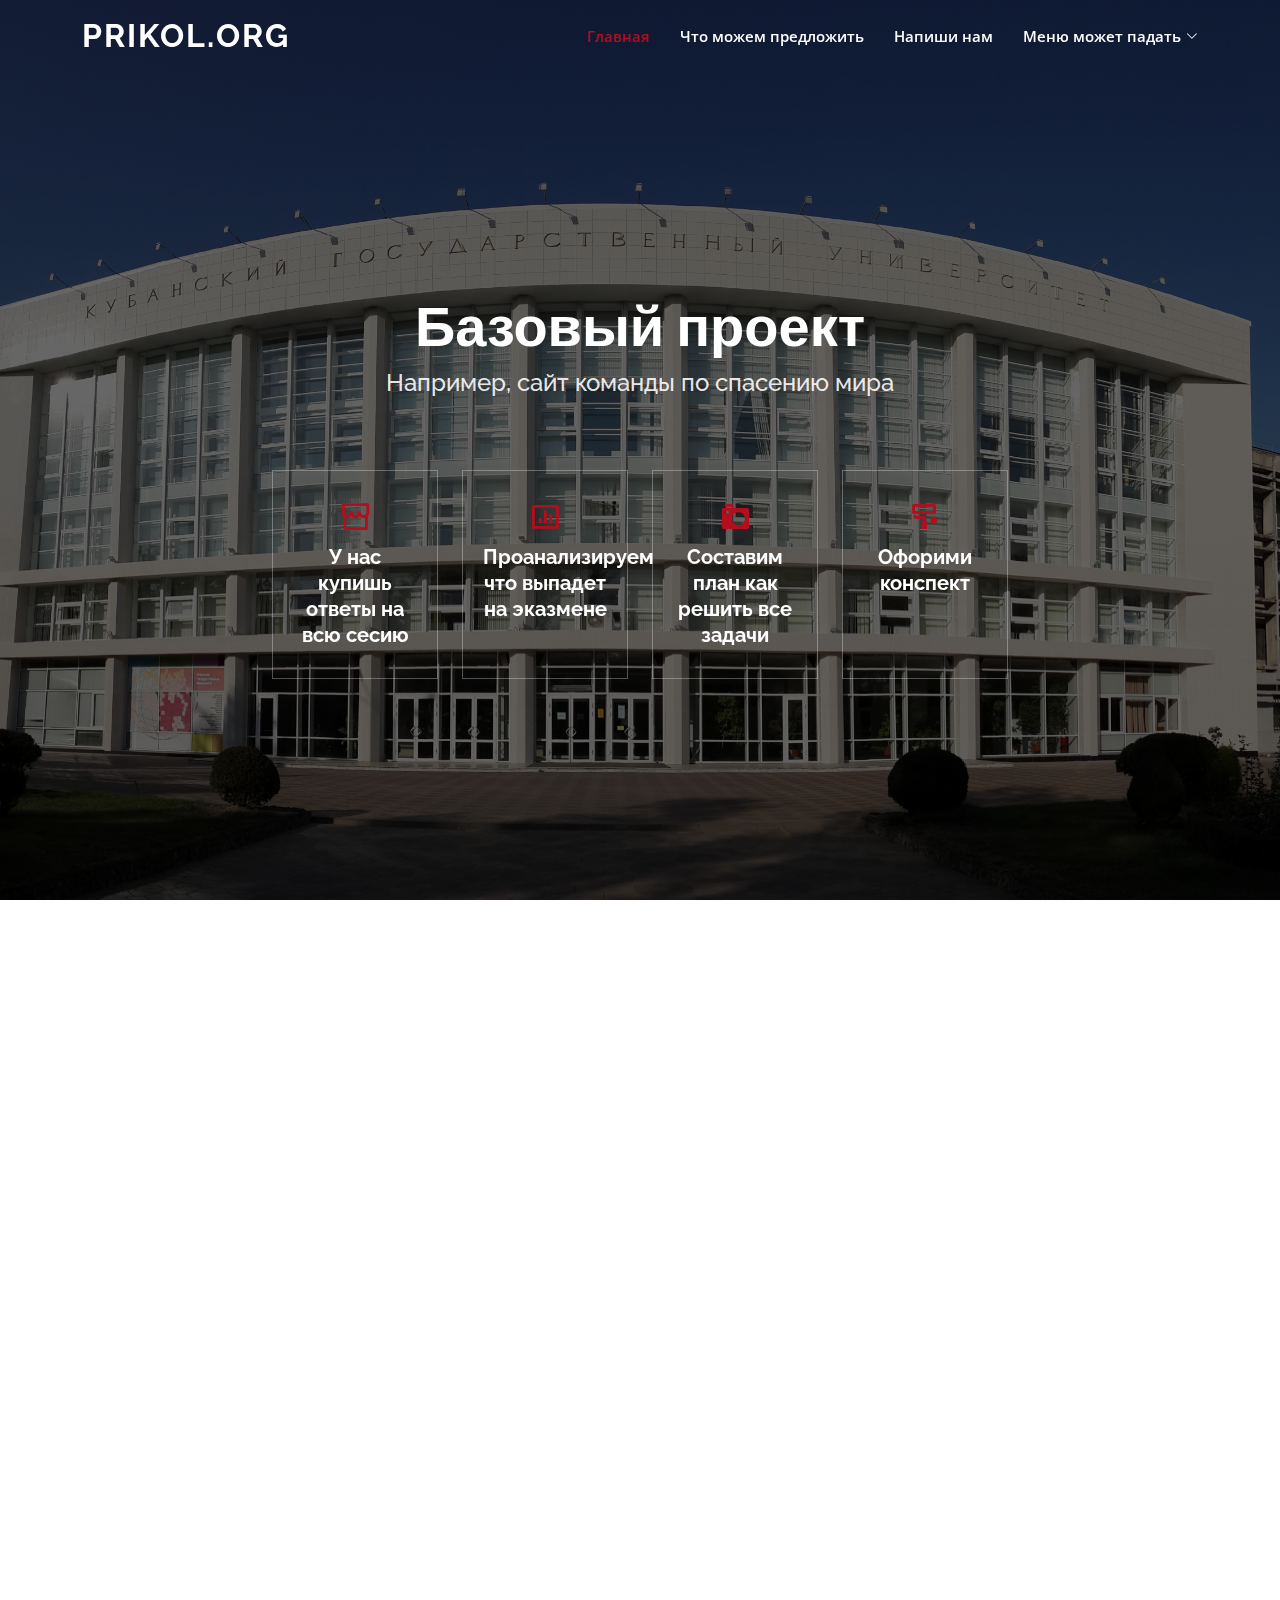
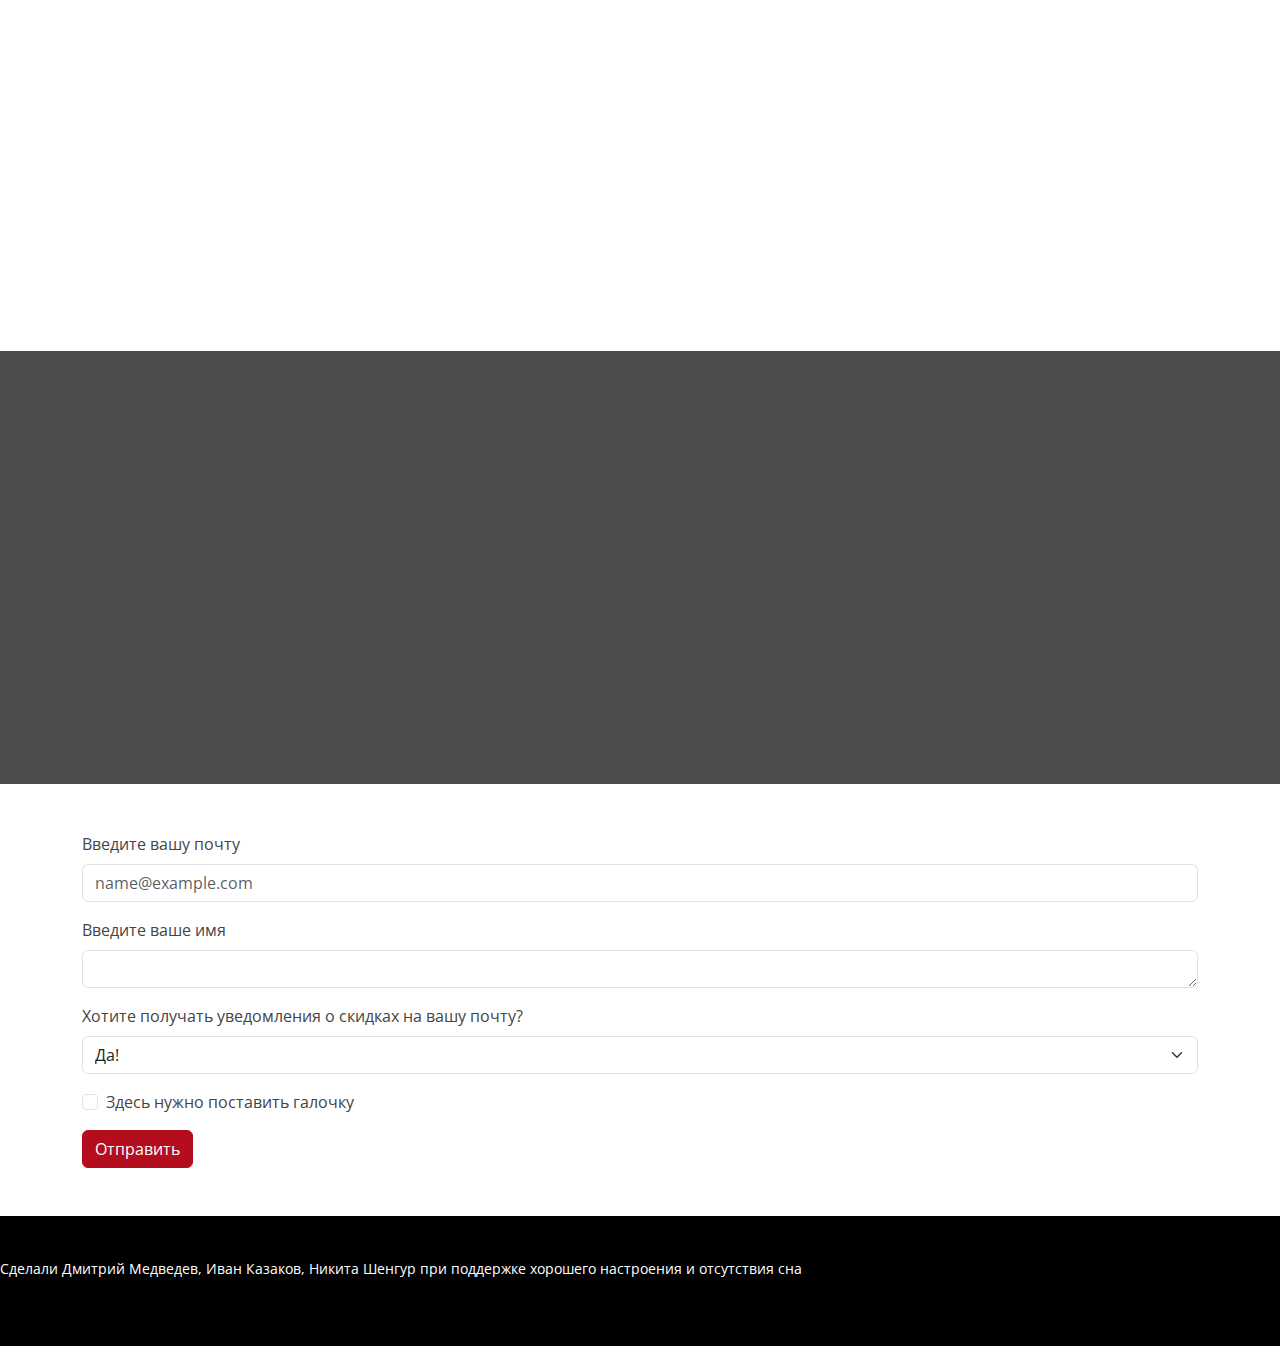
<file: Project/index.html>
<!DOCTYPE html>
<html lang="en">

<head>
  <meta charset="utf-8">
  <meta content="width=device-width, initial-scale=1.0" name="viewport">

  <title>Проджект</title>
  <meta content="" name="description">
  <meta content="" name="keywords">

  <!-- Google Fonts -->
  <link href="https://fonts.googleapis.com/css?family=Open+Sans:300,300i,400,400i,600,600i,700,700i|Raleway:300,300i,400,400i,500,500i,600,600i,700,700i|Poppins:300,300i,400,400i,500,500i,600,600i,700,700i" rel="stylesheet">

  <!-- Vendor CSS Files -->
  <link href="assets/vendor/aos/aos.css" rel="stylesheet">
  <link href="assets/vendor/bootstrap/css/bootstrap.min.css" rel="stylesheet">
  <link href="assets/vendor/bootstrap-icons/bootstrap-icons.css" rel="stylesheet">
  <link href="assets/vendor/boxicons/css/boxicons.min.css" rel="stylesheet">
  <link href="assets/vendor/glightbox/css/glightbox.min.css" rel="stylesheet">
  <link href="assets/vendor/remixicon/remixicon.css" rel="stylesheet">
  <link href="assets/vendor/swiper/swiper-bundle.min.css" rel="stylesheet">

  <!-- Template Main CSS File -->
  <link href="assets/css/style.css" rel="stylesheet">
</head>

<body>

  <!-- ======= Header ======= -->
  <header id="header" class="fixed-top ">
    <div class="container d-flex align-items-center justify-content-lg-between">

      <h1 class="logo me-auto me-lg-0"><a href="index.html">Prikol.org</a></h1>
      <!-- Uncomment below if you prefer to use an image logo -->
      <!-- <a href="index.html" class="logo me-auto me-lg-0"><img src="assets/img/logo.png" alt="" class="img-fluid"></a>-->

      <nav id="navbar" class="navbar order-last order-lg-0">
        <ul>
          <li><a class="nav-link scrollto active" href="#hero">Главная</a></li>
          <li><a class="nav-link scrollto" href="#services">Что можем предложить</a></li>
          <li><a class="nav-link scrollto" href="#form">Напиши нам</a></li>
          <li class="dropdown"><a href="#"><span>Меню может падать</span> <i class="bi bi-chevron-down"></i></a>
            <ul>
              <li><a href="#">Хоба 1</a></li>
              <li class="dropdown"><a href="#"><span>Хоба 2</span> <i class="bi bi-chevron-right"></i></a>
                <ul>
                  <li><a href="#">Хоба 2.1</a></li>
                  <li><a href="#">Хоба 2.2</a></li>
                </ul>
              </li>
              <li><a href="#">Хоба 3</a></li>
              <li><a href="#">Хоба 4</a></li>
              <li><a href="#">Хоба 5</a></li>
            </ul>
          </li>
        </ul>
        <i class="bi bi-list mobile-nav-toggle"></i>
      </nav><!-- .navbar -->

    </div>
  </header><!-- End Header -->

  <!-- ======= Hero Section ======= -->
  <section id="hero" class="d-flex align-items-center justify-content-center">
    <div class="container" data-aos="fade-up">

      <div class="row justify-content-center" data-aos="fade-up" data-aos-delay="150">
        <div class="col-xl-6 col-lg-8">
          <h1>Базовый проект</h1>
          <h2>Например, сайт команды по спасению мира</h2>
        </div>
      </div>

      <div class="row gy-4 mt-5 justify-content-center" data-aos="zoom-in" data-aos-delay="250">
        <div class="col-xl-2 col-md-4">
          <div class="icon-box">
            <i class="ri-store-line"></i>
            <h3><a href="">У нас купишь ответы на всю сесию</a></h3>
          </div>
        </div>
        <div class="col-xl-2 col-md-4">
          <div class="icon-box">
            <i class="ri-bar-chart-box-line"></i>
            <h3><a href="">Проанализируем что выпадет на эказмене</a></h3>
          </div>
        </div>
        <div class="col-xl-2 col-md-4">
          <div class="icon-box">
            <i class="ri-camera-3-fill"></i>
            <h3><a href="">Составим план как решить все задачи</a></h3>
          </div>
        </div>
        <div class="col-xl-2 col-md-4">
          <div class="icon-box">
            <i class="ri-paint-brush-line"></i>
            <h3><a href="">Офорими конспект</a></h3>
          </div>
        </div>

      </div>

    </div>
  </section><!-- End Hero -->

  <main id="main">
    <!-- ======= Features Section ======= -->
    <section id="features" class="features">
      <div class="container" data-aos="fade-up">

        <div class="row">
          <div class="image col-lg-6" style='background-image: url("assets/img/features.jpg");' data-aos="fade-right"></div>
          <div class="col-lg-6" data-aos="fade-left" data-aos-delay="100">
            <div class="icon-box mt-5 mt-lg-0" data-aos="zoom-in" data-aos-delay="150">
              <i class="bx bx-receipt"></i>
              <h4>Изучим информацию</h4>
              <p>Узнаем, что вообще в лекциях писали</p>
            </div>
            <div class="icon-box mt-5" data-aos="zoom-in" data-aos-delay="150">
              <i class="bx bx-cube-alt"></i>
              <h4>Выберем правильную стратегию</h4>
              <p>Поймем, где что как надо сдавать</p>
            </div>
            <div class="icon-box mt-5" data-aos="zoom-in" data-aos-delay="150">
              <i class="bx bx-shield"></i>
              <h4>Защита Вас</h4>
              <p>Никто из преподователей вас не обидит</p>
            </div>
          </div>
        </div>

      </div>
    </section><!-- End Features Section -->

    <!-- ======= Services Section ======= -->
    <section id="services" class="services">
      <div class="container" data-aos="fade-up">

        <div class="section-title">
          <h2>Так, что же можем предложить?</h2>
          <p>Смотрите</p>
        </div>

        <div class="row">
          <div class="col-lg-4 col-md-6 d-flex align-items-stretch" data-aos="zoom-in" data-aos-delay="100">
            <div class="icon-box">
              <div class="icon"><i class="bx bxl-dribbble"></i></div>
              <h4><a href="">Физра не проблема!</a></h4>
              <p>Выиграем физрука в баскетбол и зачет ваш!</p>
            </div>
          </div>

          <div class="col-lg-4 col-md-6 d-flex align-items-stretch mt-4 mt-md-0" data-aos="zoom-in" data-aos-delay="200">
            <div class="icon-box">
              <div class="icon"><i class="bx bx-file"></i></div>
              <h4><a href="">Составим шпоргалки на любой эказмен!</a></h4>
              <p>Весь симместр на одном листе!</p>
            </div>
          </div>

          <div class="col-lg-4 col-md-6 d-flex align-items-stretch mt-4 mt-lg-0" data-aos="zoom-in" data-aos-delay="300">
            <div class="icon-box">
              <div class="icon"><i class="bx bx-tachometer"></i></div>
              <h4><a href="">Подготовим к эказмену за час!</a></h4>
              <p>Расскажем все быстро и коротко!</p>
            </div>
          </div>
        </div>

      </div>
    </section><!-- End Services Section -->
    <!-- ======= Testimonials Section ======= -->
    <section id="testimonials" class="testimonials">
      <div class="container" data-aos="zoom-in">

        <div class="testimonials-slider swiper" data-aos="fade-up" data-aos-delay="100">
          <div class="swiper-wrapper">

            <div class="swiper-slide">
              <div class="testimonial-item">
                <img src="assets/img/testimonials/testimonials-3.jpg" class="testimonial-img" alt="">
                <h3>Иван Миков</h3>
                <h4>Легенда русского рэпа</h4>
                <p>
                  <i class="bx bxs-quote-alt-left quote-icon-left"></i>
                  Делай, делай, а когда не делали?
                  <i class="bx bxs-quote-alt-right quote-icon-right"></i>
                </p>
              </div>
            </div><!-- End testimonial item -->

            <div class="swiper-slide">
              <div class="testimonial-item">
                <img src="assets/img/testimonials/testimonials-4.jpg" class="testimonial-img" alt="">
                <h3>Дима прост</h3>
                <h4>Дотер</h4>
                <p>
                  <i class="bx bxs-quote-alt-left quote-icon-left"></i>
                  Анлак. Что могу сказать? Анлак.
                  <i class="bx bxs-quote-alt-right quote-icon-right"></i>
                </p>
              </div>
            </div><!-- End testimonial item -->

            <div class="swiper-slide">
              <div class="testimonial-item">
                <img src="assets/img/testimonials/testimonials-5.jpg" class="testimonial-img" alt="">
                <h3>Никита Ленин</h3>
                <h4>Стараста-решала</h4>
                <p>
                  <i class="bx bxs-quote-alt-left quote-icon-left"></i>
                  Ребята, давайте к 22:00 ложиться?
                  <i class="bx bxs-quote-alt-right quote-icon-right"></i>
                </p>
              </div>
            </div><!-- End testimonial item -->
          </div>
          <div class="swiper-pagination"></div>
        </div>

      </div>
    </section><!-- End Testimonials Section -->


    <!-- ======= Contact Section ======= -->
    <div class="container mt-5" id="form">
      <form id="myForm">
        <div class="mb-3">
          <label for="exampleFormControlInput1" class="form-label">Введите вашу почту</label>
          <input type="email" class="form-control" id="exampleFormControlInput1" placeholder="name@example.com" required>
        </div>
        <div class="mb-3">
          <label for="exampleFormControlTextarea1" class="form-label">Введите ваше имя</label>
          <textarea class="form-control" id="exampleFormControlTextarea1" rows="1" required></textarea>
        </div>
        <div class="mb-3">
          <label for="exampleFormControlSelect1" class="form-label">Хотите получать уведомления о скидках на вашу почту?</label>
          <select class="form-select" id="exampleFormControlSelect1">
            <option>Да!</option>
            <option>Нет</option>
          </select>
        </div>
        <div class="mb-3">
          <div class="form-check">
            <input class="form-check-input" type="checkbox" id="exampleCheck1">
            <label class="form-check-label" for="exampleCheck1">Здесь нужно поставить галочку</label>
          </div>
        </div>
        <button type="button" class="btn btn-primary" onclick="submitForm()">Отправить</button>
      </form>
    </div>
    <br><br>
  </main><!-- End #main -->

  <!-- ======= Footer ======= -->
  <footer id="footer">
    <br><br>
    <p>Сделали Дмитрий Медведев, Иван Казаков, Никита Шенгур при поддержке хорошего настроения и отсутствия сна</p>
    <br>
  </footer><!-- End Footer -->

  <div id="preloader"></div>
  <a href="#" class="back-to-top d-flex align-items-center justify-content-center"><i class="bi bi-arrow-up-short"></i></a>

  <!-- Vendor JS Files -->
  <script src="assets/vendor/purecounter/purecounter_vanilla.js"></script>
  <script src="assets/vendor/aos/aos.js"></script>
  <script src="assets/vendor/bootstrap/js/bootstrap.bundle.min.js"></script>
  <script src="assets/vendor/glightbox/js/glightbox.min.js"></script>
  <script src="assets/vendor/isotope-layout/isotope.pkgd.min.js"></script>
  <script src="assets/vendor/swiper/swiper-bundle.min.js"></script>
  <script src="assets/vendor/php-email-form/validate.js"></script>
  <script src="forms/scriptForm.js"></script>

  <!-- Template Main JS File -->
  <script src="assets/js/main.js"></script>

</body>

</html>
</file>
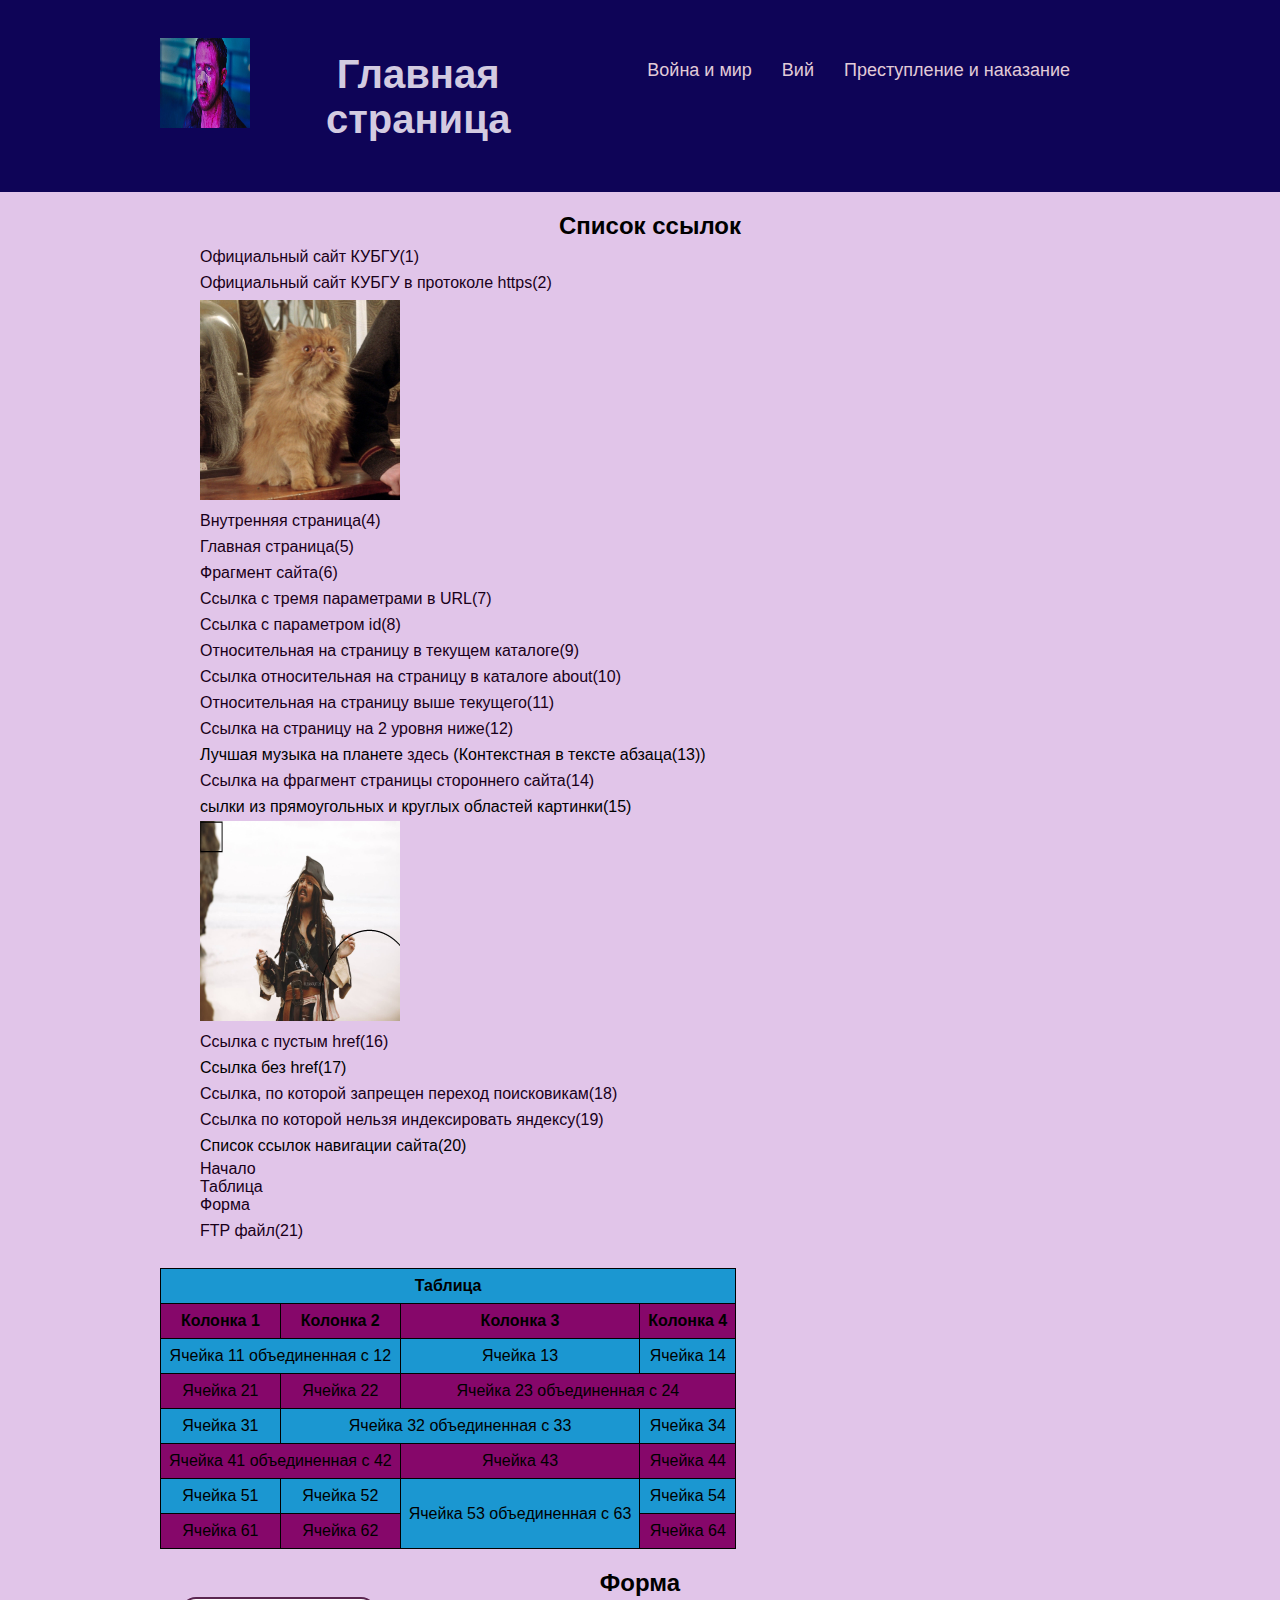
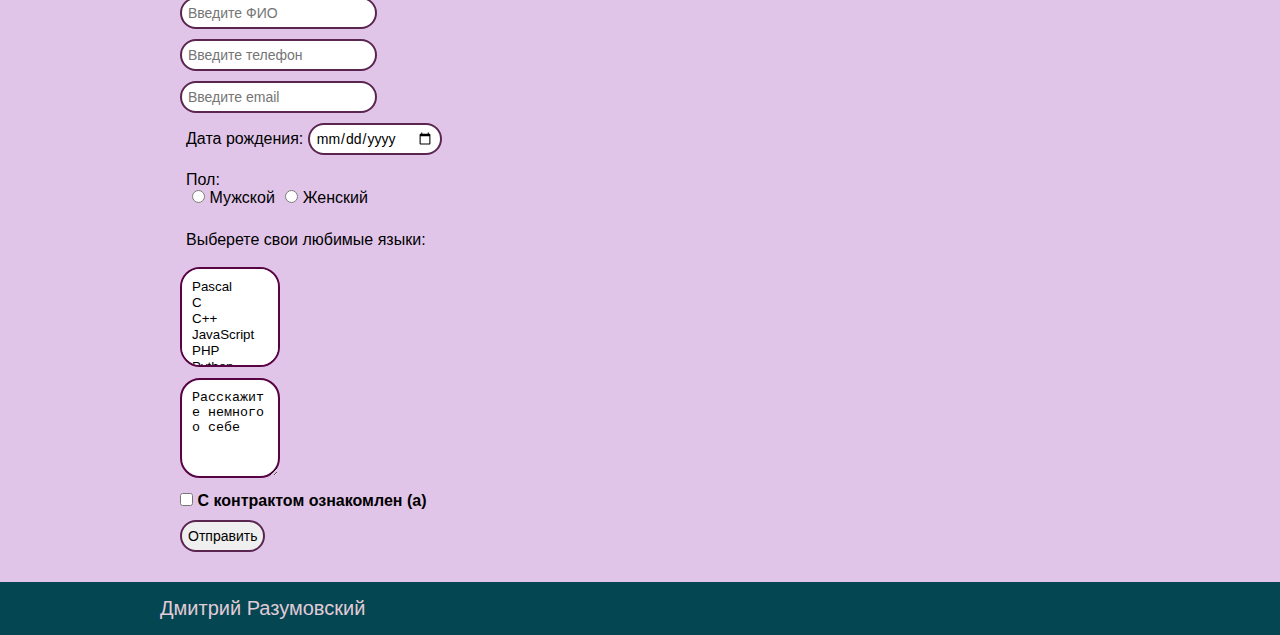
<file: Task2/index.html>
<!DOCTYPE html>
<html lang="ru">

<head>
    <meta charset="UTF-8">
    <link rel="stylesheet" href="style.css">
    <title>
        Задание 2
    </title>
</head>

<body>
    <header class="header">
        <div class="content">
            <div class="wrapper">
                <div class="left">
                    <div class="logo">
                        <a href="https://www.youtube.com/watch?v=30jrmzzgHLc"><img src="gosling.jpg"
                            alt="Ryan Gosling" width="90" height="90"></a>
                    </div>
                    <div class="name">
                        <h1 id="task1">Главная страница</h1>
                    </div>
                </div>
                <div class="right">
                    <nav>
                        <ul class="list wrapper">
                            <li><a href="https://ilibrary.ru/text/11/index.html">Война и мир</a></li>
                            <li><a href="https://ilibrary.ru/text/1070/p.15/index.html">Вий</a></li>
                            <li><a href="https://ilibrary.ru/text/69/index.html">Преступление и наказание</a></li>
                        </ul>
                    </nav>
                </div>
            </div>
            
        </div>
    </header>

    <main>
        <div class="content">
            <div class="background">
                <ul id="id_ul" class="references block">
                    <li class="references__item block_title list_title">
                        <h2>Список ссылок</h2>
                    </li>
            <li class="references__item">
                <a href="http://kubsu.ru"> Официальный сайт КУБГУ(1)</a>
            </li>
            <li class="references__item">
                <a href="https://kubsu.ru"> Официальный сайт КУБГУ в протоколе https(2) </a>
            </li>
            <li class="references__item">
                <a href="https://youtu.be/dQw4w9WgXcQ?si=OL54knhaEEixijpw">
                    <img src="kit.jpg" alt="Кот из Гарри Поттера" width="200" height="200">
                </a>
            </li>
            <li class="references__item">
                <a href="/Task2/vnutri.html"> Внутренняя страница(4) </a>
            </li>
            <li class="references__item">
                <a href="/Task2/index.html"> Главная страница(5)</a>
            </li>
            <li class="references__item">
                <a href="#form">Фрагмент сайта(6)</a>
            </li>
            <li class="references__item">
                <a href="https://www.youtube.com/watch?v=xm3YgoEiEDc&ab_channel=10Hours&t=10000" target="_blank"> Ссылка
                    с тремя параметрами в URL(7)</a>
            </li>
            <li class="references__item">
                <a href="https://www.kubsu.ru#privet">Ссылка с параметром id(8) </a>
            </li>
            <li class="references__item">
                <a href="./dop.html"> Относительная на страницу в текущем каталоге(9) </a>
            </li>
            <li class="references__item">
                <a href="./about/ssilka.html">Ссылка относительная на страницу в каталоге about(10)</a>
            </li>
            <li class="references__item">
                <a href ="/Task2/about/ssilka.html"> Относительная на страницу выше текущего(11)</a>
            </li>
             <li class="references__item">
                <a href="/Task2/about/newuroven/tree.html">Ссылка на страницу на 2 уровня ниже(12)</a>
            </li>
            <li class="references__item">
                <p>Лучшая музыка на планете
                    <a href="https://www.youtube.com/watch?v=_tA1nP1iits&t=1372s">здесь</a>
                    (Контекстная в тексте абзаца(13))
                </p>
            </li>
            <li class="references__item">
                <a href=https://ru.wikipedia.org/wiki/Третье_сентября_(песня)#История>Ссылка на фрагмент страницы
                    стороннего сайта(14)</a>
            </li>
            <li class="references__item">
                <p>сылки из прямоугольных и круглых областей картинки(15)</p>
                <img src="capitan.jpg" alt="Капитан Джек Воробей" usemap="#Map" width="200" height="200">
                <map name="Map">
                    <area href="https://www.youtube.com/watch?v=aeBsl8feQao" shape="rect" coords="0,0,30,30"
                        alt="ссылка на квадратном объекте">
                    <area href="https://www.youtube.com/watch?v=SI0jgXBi-9I" shape="circle" coords="200,200,100"
                        alt="ссылка на круглом объекте">
                </map>
            </li>
            <li class="references__item">
                <a href="">Ссылка с пустым href(16)</a>
            </li>
            <li class="references__item">
                <a>Ссылка без href(17)</a>
            </li>
            <li class="references__item">
                <a href="https://kubsu.ru" rel="nofollow"> Ссылка, по которой запрещен переход поисковикам(18)</a>
            </li>
            <li class="references__item">
                <!--noindex--><a href="https://kubsu.ru/"> Ссылка по которой нельзя индексировать
                    яндексу(19)</a><!--/noindex-->
            </li>
            <li class="references__item">
                <p>Список ссылок навигации сайта(20)</p>
                <nav>
                    <ol class="list_navig">
                        <li><a href="#task1" title="task">Начало</a></li>
                        <li><a href="#table" title="table">Таблица</a></li>
                        <li><a href="#form" title="form">Форма</a></li>
                    </ol>
                </nav>
            </li>
            <li class="references__item">
                <a href="ftp://demo:demo@http://demo.wftpserver.com/main.html/download/Summer.jpg">FTP файл(21)</a>
            </li>
        </ul>

        <table class="table block">
            <tr class="odd">
                <th class="table_header table_item" colspan="4" id="table">
                    Таблица
                </th>

            <tr class="even">
                <th class="table_item">Колонка 1 </th>
                <th class="table_item">Колонка 2 </th>
                <th class="table_item">Колонка 3 </th>
                <th class="table_item">Колонка 4 </th>
            </tr>
            <tr class="odd">
                <td colspan="2" class="table_item">Ячейка 11 объединенная с 12</td>
                <td class="table_item">Ячейка 13</td>
                <td class="table_item">Ячейка 14</td>
            </tr>
            <tr class="even">
                <td class="table_item">Ячейка 21</td>
                <td class="table_item">Ячейка 22</td>
                <td colspan="2" class="table_item">Ячейка 23 объединенная с 24</td>
            </tr>
            <tr class="odd">
                <td class="table_item">Ячейка 31</td>
                <td colspan="2" class="table_item">Ячейка 32 объединенная с 33</td>
                <td class="table_item">Ячейка 34</td>
            </tr>
            <tr class="even">
                <td colspan="2" class="table_item">Ячейка 41 объединенная с 42</td>
                <td class="table_item">Ячейка 43</td>
                <td class="table_item">Ячейка 44</td>
            </tr>
            <tr class="odd">
                <td class="table_item">Ячейка 51</td>
                <td class="table_item">Ячейка 52</td>
                <td rowspan="2" class="table_item">Ячейка 53 объединенная с 63</td>
                <td class="table_item">Ячейка 54</td>
            </tr>
            <tr class="even">
                <td class="table_item">Ячейка 61</td>
                <td class="table_item">Ячейка 62</td>
                <td class="table_item">Ячейка 64</td>
            </tr>
        </table>
        

    <form id="form" action="/" method="POST" class="block">
        <h2 class="block_title">Форма</h2>
            <label>
                <input class="form_item" type="text" name="fio" placeholder="Введите ФИО" required pattern="^[А-Яа-яЁё\s]+$">
            </label>
            <br>
            <label>
                <input class="form_item" type="tel" name="tel" placeholder="Введите телефон" required pattern="^[ 0-9]+$">
            </label>
            <br>
            <label>
                <input class="form_item" type="email" name="email" placeholder="Введите email" required>
            </label>
            <br>
            <label class="form_text">
                Дата рождения:
                <input class="form_item" type="date" name="birthday" required>
            </label>
            <br>
            <p class="form_text">
                Пол:
                <br>
                <label class="form_text">
                    <input type="radio" name="gender" value="male" required>
                    Мужской
                </label>   
                <label>
                    <input type="radio" name="gender" value="female" required>
                    Женский
                </label>
            </p>
            <br>
            <label class="form_text">
                Выберете свои любимые языки:
                <br>
                <br>
                <select name="favorite_language" multiple required>
                    <option value="Pascal">Pascal</option>
                    <option value="C">C</option>
                    <option value="C++">C++</option>
                    <option value="JavaScript">JavaScript</option>
                    <option value="PHP">PHP</option>
                    <option value="Python">Python</option>
                    <option value="Java">Java</option>
                    <option value="Haskel">Haskel</option>
                    <option value="Clojure">Clojure</option>
                    <option value="Prolog">Prolog</option>
                    <option value="Scala">Scala</option>
                </select>
            </label>
            <br>
            <textarea name="biography" required>Расскажите немного о себе</textarea>
            <br>
            <label class="agreement">
                <input type="checkbox" name="agreement" required>
                С контрактом ознакомлен (а)
            </label>
            <br>
            <input class="form_item button" type="submit" id="Unique_Id" value="Отправить">
        </form>
    </div>
</div>
</main>

<footer class="footer">
<div class="content">
    <div class="wrapper">
        <div class="footer__text">
            Дмитрий Разумовский
        </div>
    </div>
</div>
</footer>
</body>
</html>
</file>
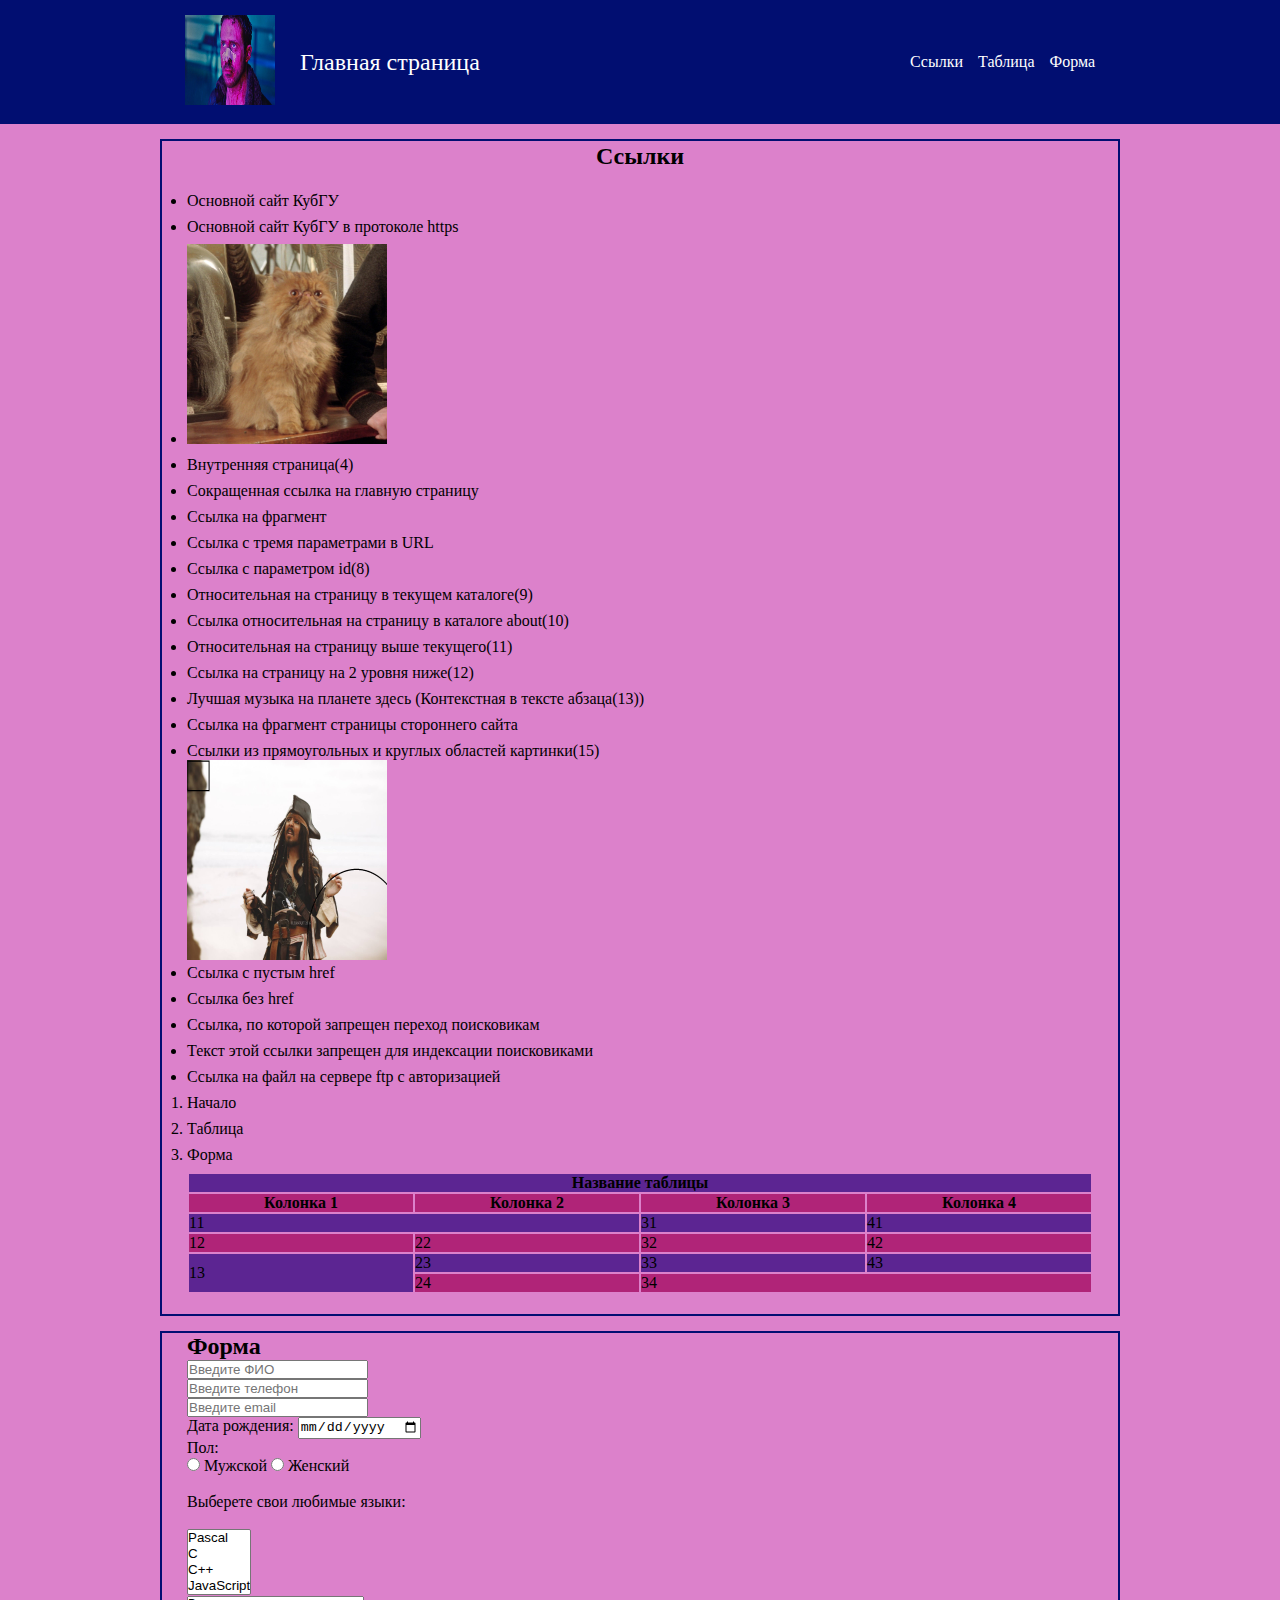
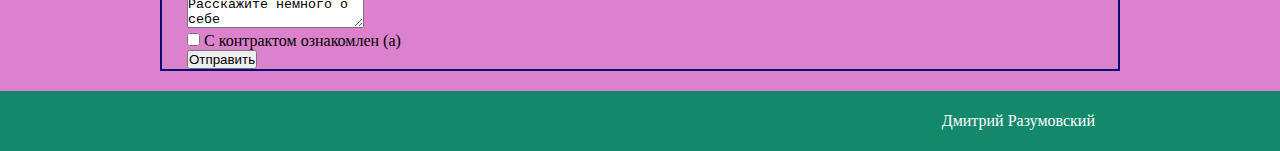
<file: Task3/index.html>
<!DOCTYPE html>
<html lang="ru">
<head>
    <link rel="stylesheet" href="style.css">
    <meta charset="UTF-8">
    <meta name="viewport" content="width=device-width, initial-scale=1.0">
    <title>Задание 3</title>
</head>
<body>
    <header class="header">
        <div class="container header__container">
            <div class="header__content-left">
                <div class="header__logo">
                    <a href="https://www.youtube.com/watch?v=30jrmzzgHLc"><img src="gosling.jpg"
                            alt="Ryan Gosling" width="90" height="90"></a>
                </div>
                <div class="header__title">
                    Главная страница
                </div>
            </div>
            <nav class="header__nav">
                <ul class="header__menu">
                    <li class="header__menu-item">
                        <a class="header__menu-link" href="#task">Ссылки</a>
                    </li>
                    <li class="header__menu-item">
                        <a class="header__menu-link" href="#table">Таблица</a>
                    </li>
                    <li class="header__menu-item">
                        <a class="header__menu-link" href="#form">Форма</a>
                    </li>
                </ul>
            </nav>
        </div>
    </header>
    <main class="main">

        <section class="flex-box-order">
            <div class="container flex-box-order__container">


                <ul class="flex-box-order__list">
                    <h1 class="flex-box-order__title" id="task">Ссылки</h1>
                    <li class="flex-box-order__list-item">
                        <a class="flex-box-order__list-link" href="http://www.kubsu.ru/index.php">Основной сайт КубГУ</a>
                    </li>
                    <li class="flex-box-order__list-item">
                        <a class="flex-box-order__list-link" href="https://www.kubsu.ru/index.php">Основной сайт КубГУ в протоколе https</a>
                    </li>
                    <li class="flex-box-order__list-item">
                        <a class="flex-box-order__list-link" href="https://youtu.be/dQw4w9WgXcQ?si=OL54knhaEEixijpw">
                            <img src="kit.jpg" alt="Кот из Гарри Поттера" width="200" height="200">
                        </a>
                    </li>
                    <li class="flex-box-order__list-item">
                        <a class="flex-box-order__list-link" href="/Task3/vnutri.html"> Внутренняя страница(4) </a>
                    </li>
                    <li class="flex-box-order__list-item">
                        <a class="flex-box-order__list-link" href="/index.html">Сокращенная ссылка на главную страницу</a>
                    </li>
                    <li class="flex-box-order__list-item">
                        <a class="flex-box-order__list-link" href="#form">Ссылка на фрагмент</a>
                    </li>
                    <li class="flex-box-order__list-item">
                        <a class="flex-box-order__list-link" href="https://www.youtube.com/watch?v=xm3YgoEiEDc&ab_channel=10Hours&t=10000" target="_blank">Ссылка с тремя параметрами в URL</a>
                    </li>
                    <li class="flex-box-order__list-item">
                        <a class="flex-box-order__list-link" href="https://www.kubsu.ru#privet">Ссылка с параметром id(8) </a>
                    </li>
                    <li class="flex-box-order__list-item">
                        <a class="flex-box-order__list-link" href="./dop.html"> Относительная на страницу в текущем каталоге(9)</a>
                    </li>
                    <li class="flex-box-order__list-item">
                        <a class="flex-box-order__list-link" href="./about/ssilka.html">Ссылка относительная на страницу в каталоге about(10)</a>
                    </li>
                    <li class="flex-box-order__list-item">
                        <a class="flex-box-order__list-link" href ="/Task3/about/ssilka.html"> Относительная на страницу выше текущего(11)</a>
  
                    <li class="flex-box-order__list-item">
                        <a class="flex-box-order__list-link" href="/Task3/about/newuroven/tree.html">Ссылка на страницу на 2 уровня ниже(12)</a>
                    </li>
                    <li class="flex-box-order__list-item">
                        <p>Лучшая музыка на планете
                            <a class="flex-box-order__list-link" href="https://www.youtube.com/watch?v=_tA1nP1iits&t=1372s">здесь</a>
                            (Контекстная в тексте абзаца(13))
                        </p>
                    </li>
                </li>
                <li class="flex-box-order__list-item">
                    <a class="flex-box-order__list-link" href="https://ru.wikipedia.org/wiki/Третье_сентября_(песня)#История">Ссылка на фрагмент страницы стороннего сайта</a>
                </li>
                <li class="flex-box-order__list-link">
                    <p>Ccылки из прямоугольных и круглых областей картинки(15)</p>
                    <img src="capitan.jpg" alt="Капитан Джек Воробей" usemap="#Map" width="200" height="200">
                    <map name="Map">
                        <area href="https://www.youtube.com/watch?v=aeBsl8feQao" shape="rect" coords="0,0,30,30"
                            alt="ссылка на квадратном объекте">
                        <area href="https://www.youtube.com/watch?v=SI0jgXBi-9I" shape="circle" coords="200,200,100"
                            alt="ссылка на круглом объекте">
                    </map>
                </li>     
                    <li class="flex-box-order__list-item">
                        <a class="flex-box-order__list-link" href="/">Ссылка с пустым href</a>
                    </li>
                    <li class="flex-box-order__list-item">
                        <a class="flex-box-order__list-link">Ссылка без href</a>
                    </li>
                    <li class="flex-box-order__list-item">
                        <a class="flex-box-order__list-link" href="inner.html" rel="nofollow">Ссылка, по которой запрещен переход поисковикам</a>
                    </li>
                    <li class="flex-box-order__list-item">
                        <!--noindex-->
                            <a class="flex-box-order__list-link" href="inner.html">Текст этой ссылки запрещен для индексации поисковиками</a>
                        <!--/noindex-->
                    </li>
                    <li class="flex-box-order__list-item">
                        <a class="flex-box-order__list-link" href="">Ссылка на файл на сервере ftp с авторизацией</a>
                    </li>
                </ul>


                <!--======== OL ==========-->

                
                <ol class="flex-box-order__ol-list" id="id_ol">
                    <li class="flex-box-order__list-item"><a class="flex-box-order__list-link" href="#task" title="task">Начало</a></li>
                        <li class="flex-box-order__list-item"><a class="flex-box-order__list-link" href="#table" title="table">Таблица</a></li>
                        <li class="flex-box-order__list-item"><a class="flex-box-order__list-link" href="#form" title="form">Форма</a></li>
                </ol>


                <!--======== TABLE ========-->


                <table class="flex-box-order__table" id="table">
                    <tr class="flex-box-order__table-odd">
                        <th class="flex-box-order__table-header flex-box-order__table-item" colspan="4">
                            Название таблицы
                        </th>
                    </tr>
                    <tr class="flex-box-order__table-even">
                        <th class="flex-box-order__table-item">Колонка 1</th>
                        <th class="flex-box-order__table-item">Колонка 2</th>
                        <th class="flex-box-order__table-item">Колонка 3</th>
                        <th class="flex-box-order__table-item">Колонка 4</th>
                    </tr>
                    <tr class="flex-box-order__table-odd">
                        <td class="flex-box-order__table-item" colspan="2">11</td>
                        <td class="flex-box-order__table-item">31</td>
                        <td class="flex-box-order__table-item">41</td>
                    </tr>
                    <tr class="flex-box-order__table-even">
                        <td class="flex-box-order__table-item">12</td>
                        <td class="flex-box-order__table-item">22</td>
                        <td class="flex-box-order__table-item">32</td>
                        <td class="flex-box-order__table-item">42</td>
                    </tr>
                    <tr class="flex-box-order__table-odd">
                        <td class="flex-box-order__table-item" rowspan="2">13</td>
                        <td class="flex-box-order__table-item">23</td>
                        <td class="flex-box-order__table-item">33</td>
                        <td class="flex-box-order__table-item">43</td>
                    </tr>
                    <tr class="flex-box-order__table-even">
                        <td class="flex-box-order__table-item">24</td>
                        <td class="flex-box-order__table-item" colspan="2">34</td>
                    </tr>
                </table>
            </div>
        </section>

        <section class="form-section">
            <div class="container formsection__container">
                <form id="form" action="/" method="POST" class="block">
                    <h2 class="block_title">Форма</h2>
                        <label>
                            <input class="form_item" type="text" name="fio" placeholder="Введите ФИО" required pattern="^[А-Яа-яЁё\s]+$">
                        </label>
                        <br>
                        <label>
                            <input class="form_item" type="tel" name="tel" placeholder="Введите телефон" required pattern="^[ 0-9]+$">
                        </label>
                        <br>
                        <label>
                            <input class="form_item" type="email" name="email" placeholder="Введите email" required>
                        </label>
                        <br>
                        <label class="form_text">
                            Дата рождения:
                            <input class="form_item" type="date" name="birthday" required>
                        </label>
                        <br>
                        <p class="form_text">
                            Пол:
                            <br>
                            <label class="form_text">
                                <input type="radio" name="gender" value="male" required>
                                Мужской
                            </label>   
                            <label>
                                <input type="radio" name="gender" value="female" required>
                                Женский
                            </label>
                        </p>
                        <br>
                        <label class="form_text">
                            Выберете свои любимые языки:
                            <br>
                            <br>
                            <select name="favorite_language" multiple required>
                                <option value="Pascal">Pascal</option>
                                <option value="C">C</option>
                                <option value="C++">C++</option>
                                <option value="JavaScript">JavaScript</option>
                                <option value="PHP">PHP</option>
                                <option value="Python">Python</option>
                                <option value="Java">Java</option>
                                <option value="Haskel">Haskel</option>
                                <option value="Clojure">Clojure</option>
                                <option value="Prolog">Prolog</option>
                                <option value="Scala">Scala</option>
                            </select>
                        </label>
                        <br>
                        <textarea name="biography" required>Расскажите немного о себе</textarea>
                        <br>
                        <label class="agreement">
                            <input type="checkbox" name="agreement" required>
                            С контрактом ознакомлен (а)
                        </label>
                        <br>
                        <input class="form_item button" type="submit" id="Unique_Id" value="Отправить">
                    </form>
            </div>
        </section>

    </main>

    <footer class="footer">
        <div class="container footer__container">
            <div class="footer__text">Дмитрий Разумовский</div>
        </div>
    </footer>

</body>
</html>
</file>
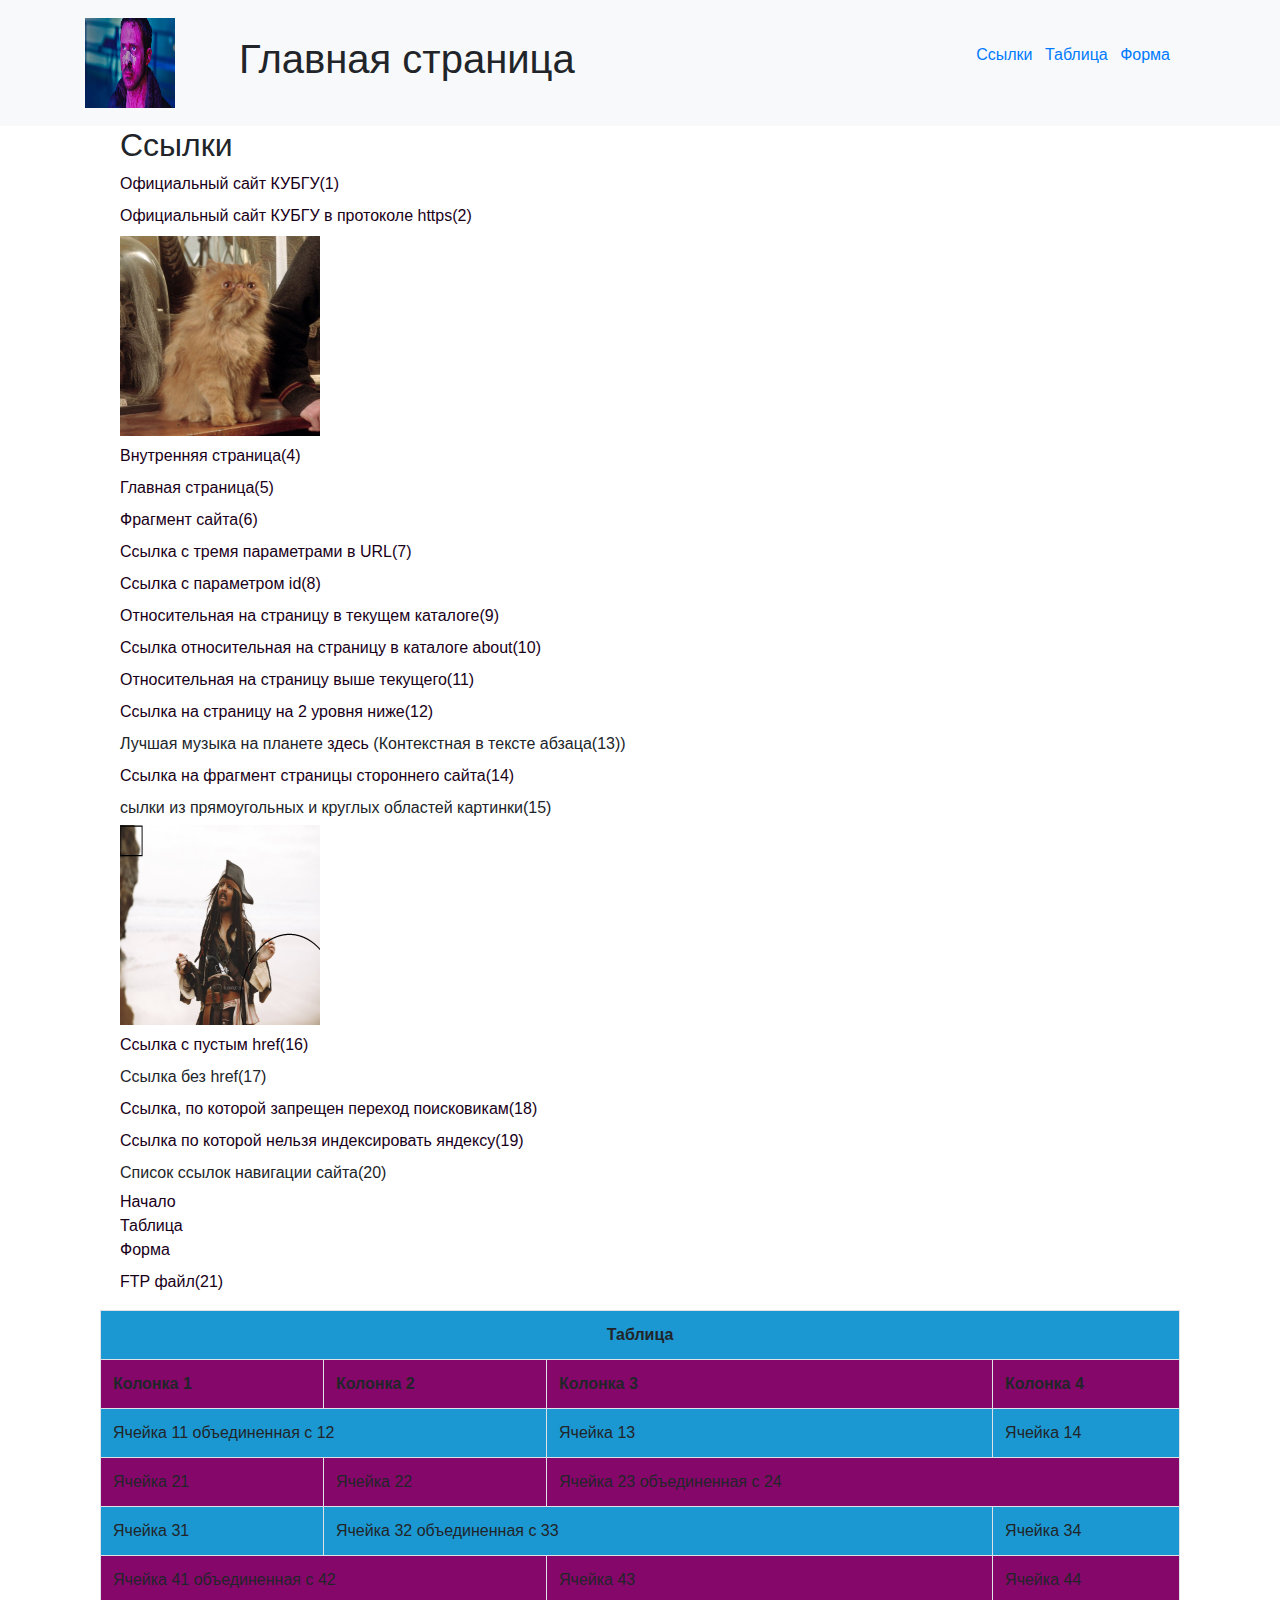
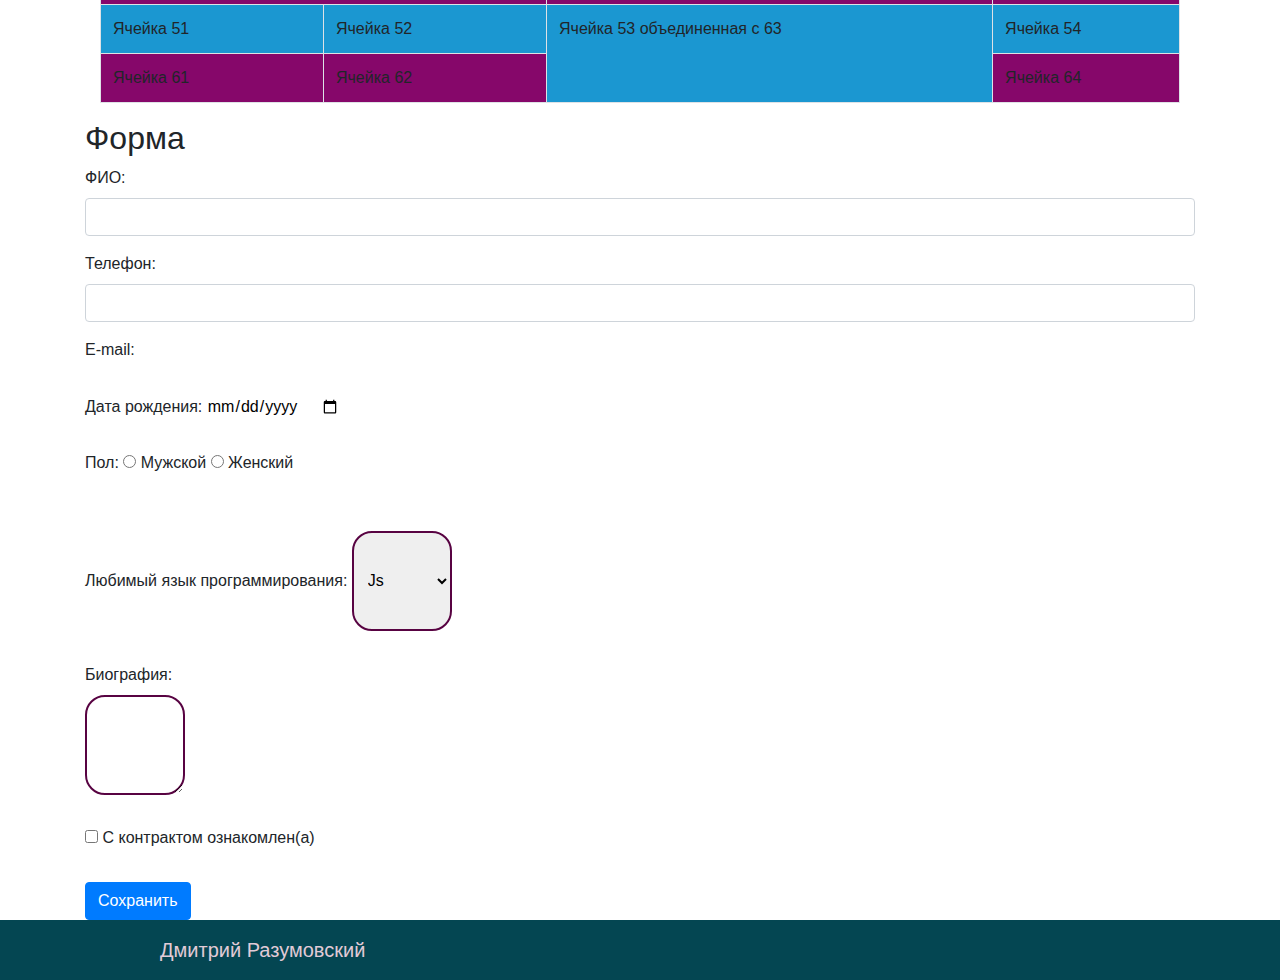
<file: Task4/index.html>
<!DOCTYPE html>
<html lang="ru">
  <head>
    <meta charset="UTF-8" />
    <meta name="viewport" content="width=device-width, initial-scale=1.0" />
    <link rel="stylesheet" href="style.css">
    <link
      rel="stylesheet"
      href="https://stackpath.bootstrapcdn.com/bootstrap/4.5.2/css/bootstrap.min.css"
    />
    <title>Задание 4</title>
  </head>

    <header class="header bg-light">
        <div class="container">
          <div class="row align-items-center">
            <div class="col-12 col-md-6">
              <div class="d-flex align-items-center">
                <div class="logo mr-3">
                    <a href="https://www.youtube.com/watch?v=30jrmzzgHLc"><img src="gosling.jpg"
                        alt="Ryan Gosling" width="90" height="90"></a>
                </div>
                <h1>Главная страница</h1>
              </div>
            </div>
            <div class="col-12 col-md-6 container-lg">
              <div class="header__content-down text-right">
                <nav>
                  <div class="container-fluid">
                      <ul class="list-inline flex-row flex-sm-column">
                        <li class="list-inline-item"><a class="header__menu-link" href="#task">Ссылки</a></li>
                        <li class="list-inline-item"><a class="header__menu-link" href="#table">Таблица</a></li>
                        <li class="list-inline-item"><a class="header__menu-link" href="#form">Форма</a></li>
                      </ul>
                  </div>
              </nav>
              </div>
            </div>
          </div>
        </div>
      </header>


    <main class="main">
        <div class="container">
          <div class="container-fluid flex flex-column d-flex">
        <section class="section__links order-2 order-md-1">
            <ul class="list-unstyled">
              <li class="references__item">
                <h2 id="task">Ссылки</h2>
              </li>
            <li class="references__item">
                <a href="http://kubsu.ru"> Официальный сайт КУБГУ(1)</a>
            </li>
            <li class="references__item">
                <a href="https://kubsu.ru"> Официальный сайт КУБГУ в протоколе https(2) </a>
            </li>
            <li class="references__item">
                <a href="https://youtu.be/dQw4w9WgXcQ?si=OL54knhaEEixijpw">
                    <img src="kit.jpg" alt="Кот из Гарри Поттера" width="200" height="200">
                </a>
            </li>
            <li class="references__item">
                <a href="/Task2/vnutri.html"> Внутренняя страница(4) </a>
            </li>
            <li class="references__item">
                <a href="/Task2/index.html"> Главная страница(5)</a>
            </li>
            <li class="references__item">
                <a href="#form">Фрагмент сайта(6)</a>
            </li>
            <li class="references__item">
                <a href="https://www.youtube.com/watch?v=xm3YgoEiEDc&ab_channel=10Hours&t=10000" target="_blank"> Ссылка
                    с тремя параметрами в URL(7)</a>
            </li>
            <li class="references__item">
                <a href="https://www.kubsu.ru#privet">Ссылка с параметром id(8) </a>
            </li>
            <li class="references__item">
                <a href="./dop.html"> Относительная на страницу в текущем каталоге(9) </a>
            </li>
            <li class="references__item">
                <a href="./about/ssilka.html">Ссылка относительная на страницу в каталоге about(10)</a>
            </li>
            <li class="references__item">
                <a href ="/Task2/about/ssilka.html"> Относительная на страницу выше текущего(11)</a>
            </li>
             <li class="references__item">
                <a href="/Task2/about/newuroven/tree.html">Ссылка на страницу на 2 уровня ниже(12)</a>
            </li>
            <li class="references__item">
                <p>Лучшая музыка на планете
                    <a href="https://www.youtube.com/watch?v=_tA1nP1iits&t=1372s">здесь</a>
                    (Контекстная в тексте абзаца(13))
                </p>
            </li>
            <li class="references__item">
                <a href=https://ru.wikipedia.org/wiki/Третье_сентября_(песня)#История>Ссылка на фрагмент страницы
                    стороннего сайта(14)</a>
            </li>
            <li class="references__item">
                <p>сылки из прямоугольных и круглых областей картинки(15)</p>
                <img src="capitan.jpg" alt="Капитан Джек Воробей" usemap="#Map" width="200" height="200">
                <map name="Map">
                    <area href="https://www.youtube.com/watch?v=aeBsl8feQao" shape="rect" coords="0,0,30,30"
                        alt="ссылка на квадратном объекте">
                    <area href="https://www.youtube.com/watch?v=SI0jgXBi-9I" shape="circle" coords="200,200,100"
                        alt="ссылка на круглом объекте">
                </map>
            </li>
            <li class="references__item">
                <a href="">Ссылка с пустым href(16)</a>
            </li>
            <li class="references__item">
                <a>Ссылка без href(17)</a>
            </li>
            <li class="references__item">
                <a href="https://kubsu.ru" rel="nofollow"> Ссылка, по которой запрещен переход поисковикам(18)</a>
            </li>
            <li class="references__item">
                <!--noindex--><a href="https://kubsu.ru/"> Ссылка по которой нельзя индексировать
                    яндексу(19)</a><!--/noindex-->
            </li>
            <li class="references__item">
                <p>Список ссылок навигации сайта(20)</p>
                <nav>
                    <ol class="list_navig">
                        <li><a href="#task1" title="task">Начало</a></li>
                        <li><a href="#table" title="table">Таблица</a></li>
                        <li><a href="#form" title="form">Форма</a></li>
                    </ol>
                </nav>
            </li>
            <li class="references__item">
                <a href="ftp://demo:demo@http://demo.wftpserver.com/main.html/download/Summer.jpg">FTP файл(21)</a>
            </li>
        </ul>
    </section>
            <section class="section__table order-1 order-md-2">
              <table class="table table-bordered">
                <tr class="odd">
                  <th class="table_header" colspan="4" id="table">Таблица</th>
                </tr>

                <tr class="even">
                    <th>Колонка 1</th>
                    <th>Колонка 2</th>
                    <th>Колонка 3</th>
                    <th>Колонка 4</th>
                  </tr>
                  <tr class="odd">
                    <td colspan="2">Ячейка 11 объединенная с 12</td>
                    <td>Ячейка 13</td>
                    <td>Ячейка 14</td>
                  </tr>
                  <tr class="even">
                    <td>Ячейка 21</td>
                    <td>Ячейка 22</td>
                    <td colspan="2">Ячейка 23 объединенная с 24</td>
                  </tr>
                  <tr class="odd">
                    <td>Ячейка 31</td>
                    <td colspan="2">Ячейка 32 объединенная с 33</td>
                    <td>Ячейка 34</td>
                  </tr>
                  <tr class="even">
                    <td colspan="2">Ячейка 41 объединенная с 42</td>
                    <td>Ячейка 43</td>
                    <td>Ячейка 44</td>
                  </tr>
                  <tr class="odd">
                    <td>Ячейка 51</td>
                    <td>Ячейка 52</td>
                    <td rowspan="2">Ячейка 53 объединенная с 63</td>
                    <td>Ячейка 54</td>
                  </tr>
                  <tr class="even">
                    <td>Ячейка 61</td>
                    <td>Ячейка 62</td>
                    <td>Ячейка 64</td>
                  </tr>
                </table>
              </section>
            </div>

       <section class="section__form">
          <h2 id="form">Форма</h2>
          <form>
            <div class="form-group">
              <label for="fio">ФИО:</label>
              <input
                type="text"
                id="fio"
                name="fio"
                class="form-control"
                required
                pattern="^[А-Яа-яЁё\s]+$"
              />
            </div>
            <div class="form-group">
              <label for="phone">Телефон:</label>
              <input
                type="tel"
                id="phone"
                name="phone"
                class="form-control"
                required
                pattern="^[ 0-9]+$"
              />
            </div>
            <label for="email">E-mail:</label>
            <input type="email" id="email" name="email" required /><br /><br />

            <label for="birthdate">Дата рождения:</label>
            <input
              type="date"
              id="birthdate"
              name="birthdate"
              required
            /><br /><br />

            <label>Пол:</label>
            <input type="radio" id="male" name="gender" value="male" required />
            <label for="male">Мужской</label>
            <input
              type="radio"
              id="female"
              name="gender"
              value="female"
              required
            />
            <label for="female">Женский</label><br /><br />

            <label>Любимый язык программирования:</label>
            <label>
              <br />
              <select>
                <option disabled>Любимый язык программирования</option>
                <option value="Js">Js</option>
                <option value="C++">C++</option>
                <option value="Pascal">Pascal</option>
                <option value="PHP">PHP</option>
                <option value="Python">Python</option>
                <option value="Java">Java</option>
                <option value="Haskel">Haskel</option>
                <option value="Clojure">Clojure</option>
                <option value="Prolog">Prolog</option>
                <option value="Scala">Scala</option>
                <option value="C">C</option>
              </select> </label
            ><br /><br />

            <label for="bio">Биография:</label><br />
            <textarea id="bio" name="bio" rows="4" cols="50" required></textarea
            ><br /><br />

            <input type="checkbox" id="contract" name="contract" required />
            <label for="contract">С контрактом ознакомлен(а)</label><br /><br />

            <button type="submit" class="btn btn-primary">Сохранить</button>
          </form>
        </section>
      </div>
    </main>
<footer class="footer">
<div class="content">
    <div class="wrapper">
        <div class="footer__text">
            Дмитрий Разумовский
        </div>
    </div>
</div>
</footer>
</body>
</html>
</file>
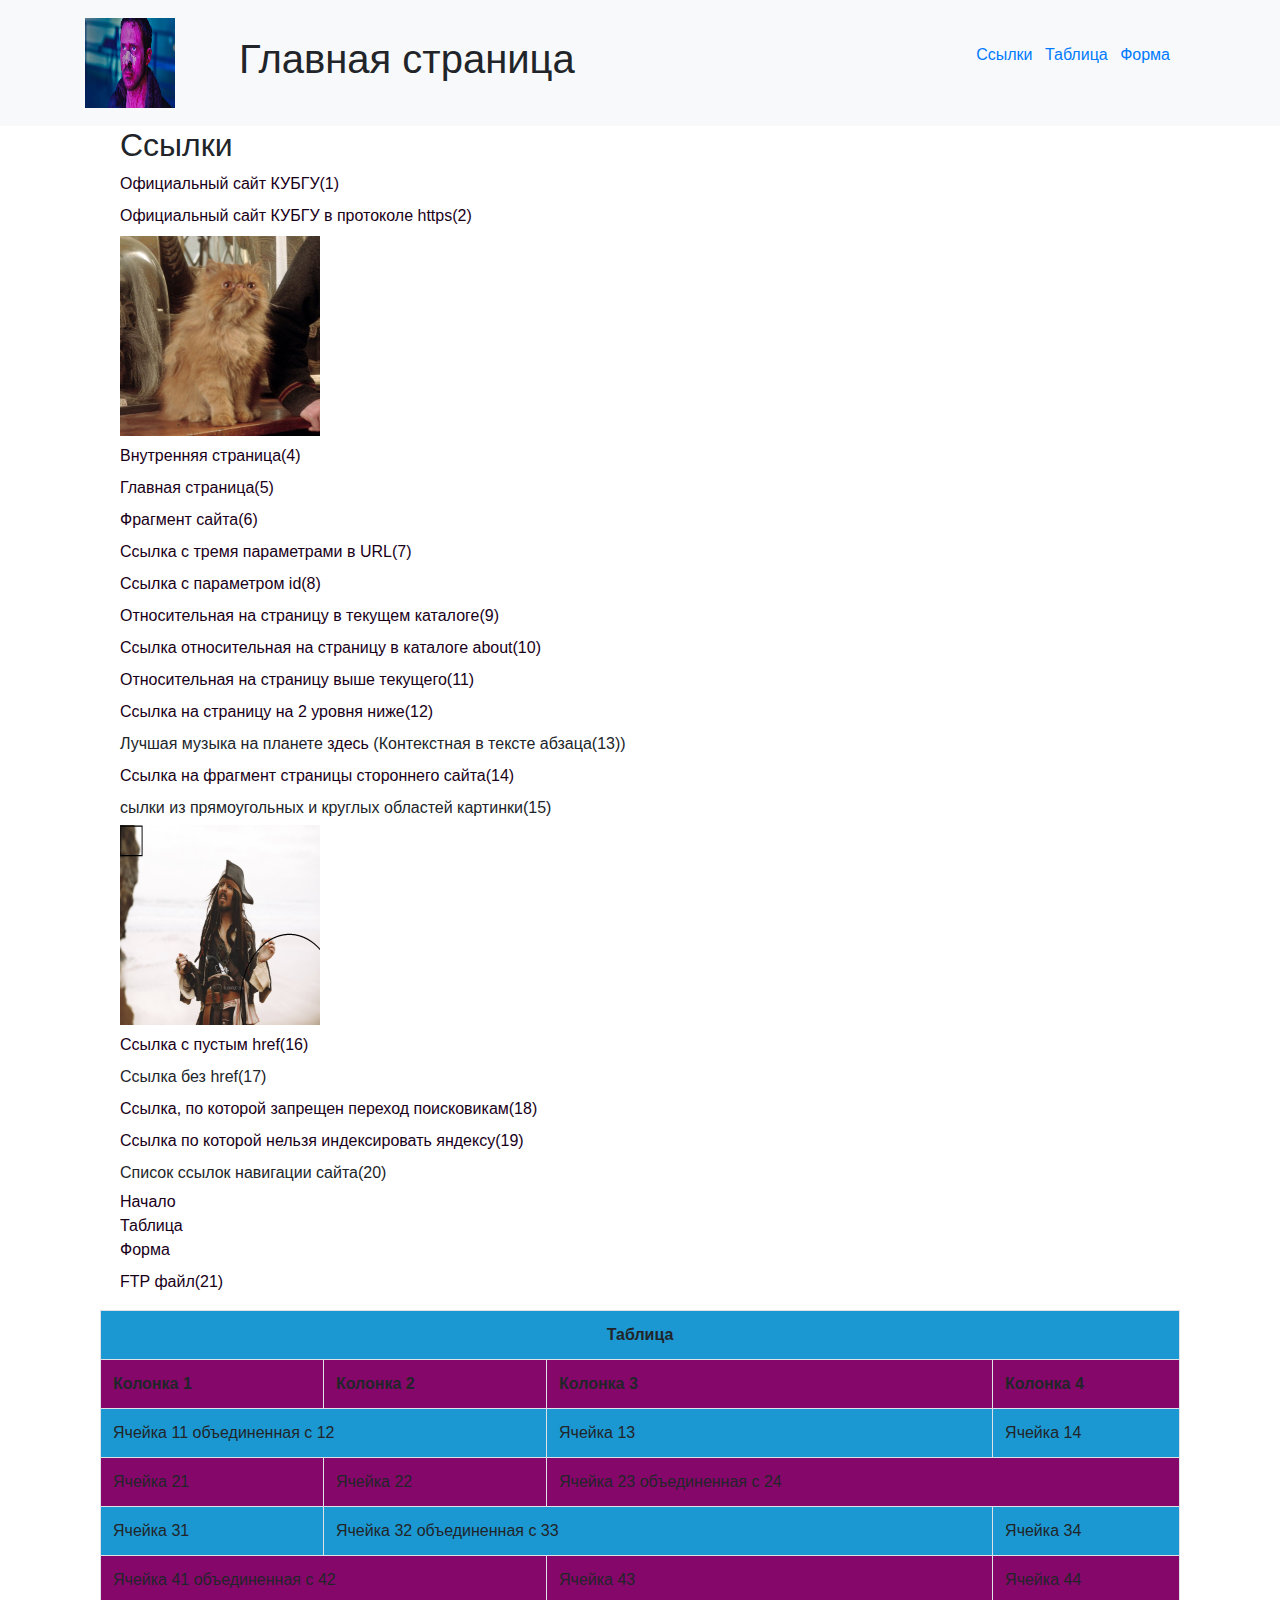
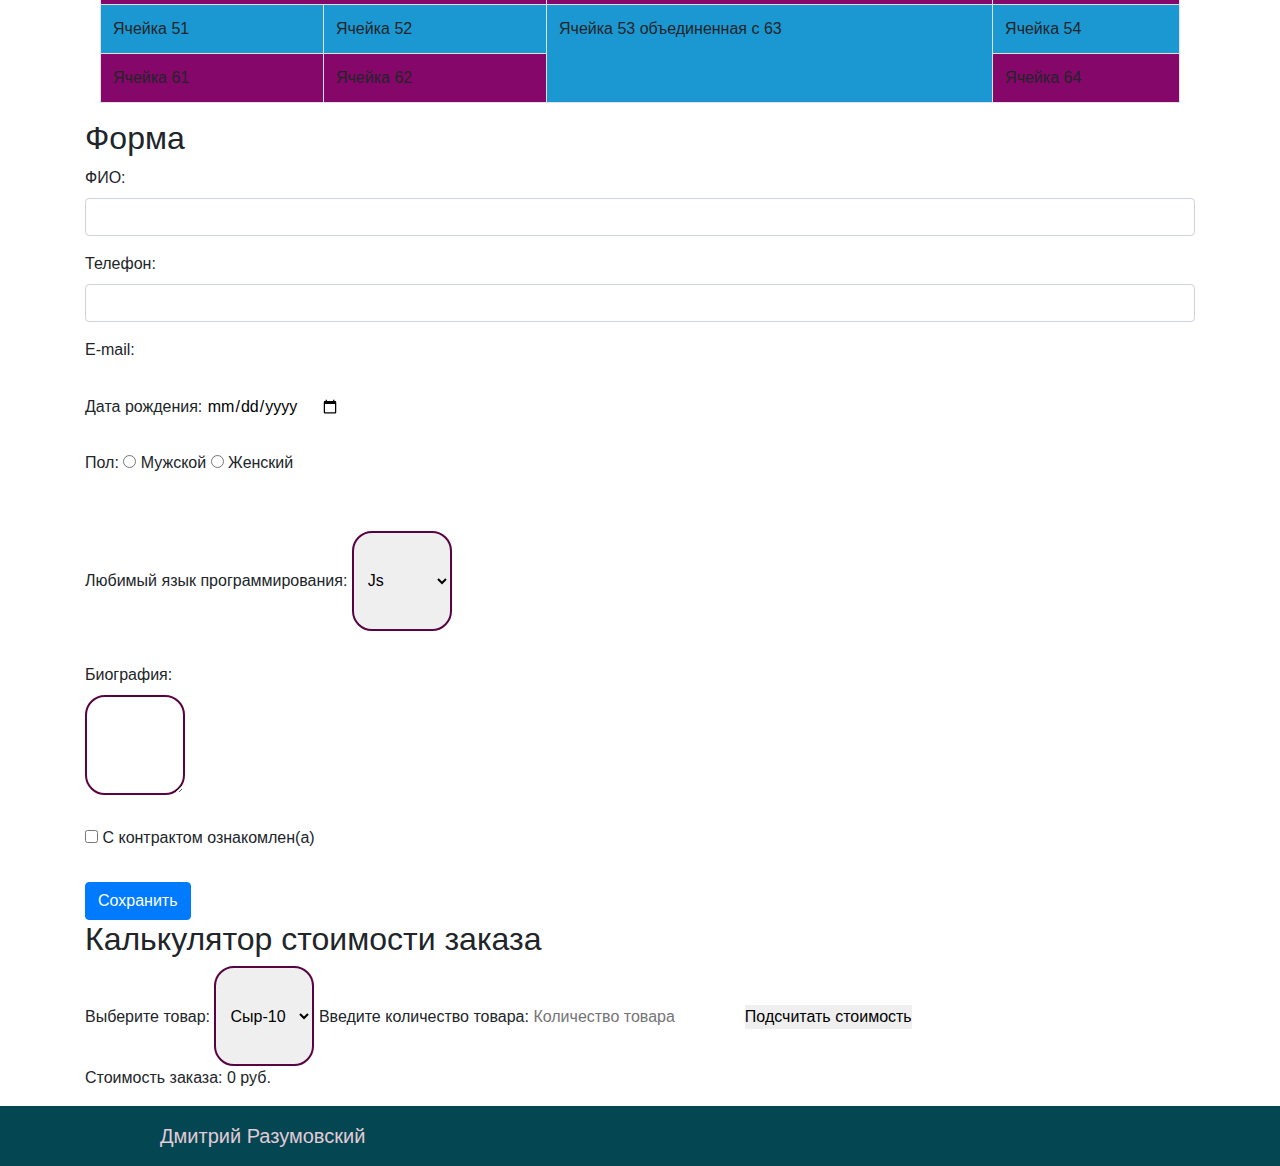
<file: Task5/index.html>
<!DOCTYPE html>
<html lang="ru">
  <head>
    <meta charset="UTF-8" />
    <meta name="viewport" content="width=device-width, initial-scale=1.0" />
    <link rel="stylesheet" href="style.css">
    <link
      rel="stylesheet"
      href="https://stackpath.bootstrapcdn.com/bootstrap/4.5.2/css/bootstrap.min.css"
    />
    <title>Задание 5</title>
  </head>

    <header class="header bg-light">
        <div class="container">
          <div class="row align-items-center">
            <div class="col-12 col-md-6">
              <div class="d-flex align-items-center">
                <div class="logo mr-3">
                    <a href="https://www.youtube.com/watch?v=30jrmzzgHLc"><img src="gosling.jpg"
                        alt="Ryan Gosling" width="90" height="90"></a>
                </div>
                <h1>Главная страница</h1>
              </div>
            </div>
            <div class="col-12 col-md-6 container-lg">
              <div class="header__content-down text-right">
                <nav>
                  <div class="container-fluid">
                      <ul class="list-inline flex-row flex-sm-column">
                          <li class="list-inline-item"><a class="header__menu-link" href="#task">Ссылки</a></li>
                          <li class="list-inline-item"><a class="header__menu-link" href="#table">Таблица</a></li>
                          <li class="list-inline-item"><a class="header__menu-link" href="#form">Форма</a></li>
                      </ul>
                  </div>
              </nav>
              </div>
            </div>
          </div>
        </div>
      </header>


    <main class="main">
        <div class="container">
          <div class="container-fluid flex flex-column d-flex">
        <section class="section__links order-2 order-md-1">
            <ul class="list-unstyled">
              <li class="references__item">
                <h2 id="tanks">Ссылки</h2>
              </li>
            <li class="references__item">
                <a href="http://kubsu.ru"> Официальный сайт КУБГУ(1)</a>
            </li>
            <li class="references__item">
                <a href="https://kubsu.ru"> Официальный сайт КУБГУ в протоколе https(2) </a>
            </li>
            <li class="references__item">
                <a href="https://youtu.be/dQw4w9WgXcQ?si=OL54knhaEEixijpw">
                    <img src="kit.jpg" alt="Кот из Гарри Поттера" width="200" height="200">
                </a>
            </li>
            <li class="references__item">
                <a href="/Task2/vnutri.html"> Внутренняя страница(4) </a>
            </li>
            <li class="references__item">
                <a href="/Task2/index.html"> Главная страница(5)</a>
            </li>
            <li class="references__item">
                <a href="#form">Фрагмент сайта(6)</a>
            </li>
            <li class="references__item">
                <a href="https://www.youtube.com/watch?v=xm3YgoEiEDc&ab_channel=10Hours&t=10000" target="_blank"> Ссылка
                    с тремя параметрами в URL(7)</a>
            </li>
            <li class="references__item">
                <a href="https://www.kubsu.ru#privet">Ссылка с параметром id(8) </a>
            </li>
            <li class="references__item">
                <a href="./dop.html"> Относительная на страницу в текущем каталоге(9) </a>
            </li>
            <li class="references__item">
                <a href="./about/ssilka.html">Ссылка относительная на страницу в каталоге about(10)</a>
            </li>
            <li class="references__item">
                <a href ="/Task2/about/ssilka.html"> Относительная на страницу выше текущего(11)</a>
            </li>
             <li class="references__item">
                <a href="/Task2/about/newuroven/tree.html">Ссылка на страницу на 2 уровня ниже(12)</a>
            </li>
            <li class="references__item">
                <p>Лучшая музыка на планете
                    <a href="https://www.youtube.com/watch?v=_tA1nP1iits&t=1372s">здесь</a>
                    (Контекстная в тексте абзаца(13))
                </p>
            </li>
            <li class="references__item">
                <a href=https://ru.wikipedia.org/wiki/Третье_сентября_(песня)#История>Ссылка на фрагмент страницы
                    стороннего сайта(14)</a>
            </li>
            <li class="references__item">
                <p>сылки из прямоугольных и круглых областей картинки(15)</p>
                <img src="capitan.jpg" alt="Капитан Джек Воробей" usemap="#Map" width="200" height="200">
                <map name="Map">
                    <area href="https://www.youtube.com/watch?v=aeBsl8feQao" shape="rect" coords="0,0,30,30"
                        alt="ссылка на квадратном объекте">
                    <area href="https://www.youtube.com/watch?v=SI0jgXBi-9I" shape="circle" coords="200,200,100"
                        alt="ссылка на круглом объекте">
                </map>
            </li>
            <li class="references__item">
                <a href="">Ссылка с пустым href(16)</a>
            </li>
            <li class="references__item">
                <a>Ссылка без href(17)</a>
            </li>
            <li class="references__item">
                <a href="https://kubsu.ru" rel="nofollow"> Ссылка, по которой запрещен переход поисковикам(18)</a>
            </li>
            <li class="references__item">
                <!--noindex--><a href="https://kubsu.ru/"> Ссылка по которой нельзя индексировать
                    яндексу(19)</a><!--/noindex-->
            </li>
            <li class="references__item">
                <p>Список ссылок навигации сайта(20)</p>
                <nav>
                    <ol class="list_navig">
                        <li><a href="#task1" title="task">Начало</a></li>
                        <li><a href="#table" title="table">Таблица</a></li>
                        <li><a href="#form" title="form">Форма</a></li>
                    </ol>
                </nav>
            </li>
            <li class="references__item">
                <a href="ftp://demo:demo@http://demo.wftpserver.com/main.html/download/Summer.jpg">FTP файл(21)</a>
            </li>
        </ul>
    </section>
            <section class="section__table order-1 order-md-2">
              <table class="table table-bordered">
                <tr class="odd">
                  <th class="table_header" colspan="4" id="table">Таблица</th>
                </tr>

                <tr class="even">
                    <th>Колонка 1</th>
                    <th>Колонка 2</th>
                    <th>Колонка 3</th>
                    <th>Колонка 4</th>
                  </tr>
                  <tr class="odd">
                    <td colspan="2">Ячейка 11 объединенная с 12</td>
                    <td>Ячейка 13</td>
                    <td>Ячейка 14</td>
                  </tr>
                  <tr class="even">
                    <td>Ячейка 21</td>
                    <td>Ячейка 22</td>
                    <td colspan="2">Ячейка 23 объединенная с 24</td>
                  </tr>
                  <tr class="odd">
                    <td>Ячейка 31</td>
                    <td colspan="2">Ячейка 32 объединенная с 33</td>
                    <td>Ячейка 34</td>
                  </tr>
                  <tr class="even">
                    <td colspan="2">Ячейка 41 объединенная с 42</td>
                    <td>Ячейка 43</td>
                    <td>Ячейка 44</td>
                  </tr>
                  <tr class="odd">
                    <td>Ячейка 51</td>
                    <td>Ячейка 52</td>
                    <td rowspan="2">Ячейка 53 объединенная с 63</td>
                    <td>Ячейка 54</td>
                  </tr>
                  <tr class="even">
                    <td>Ячейка 61</td>
                    <td>Ячейка 62</td>
                    <td>Ячейка 64</td>
                  </tr>
                </table>
              </section>
            </div>

       <section class="section__form">
          <h2 id="form">Форма</h2>
          <form>
            <div class="form-group">
              <label for="fio">ФИО:</label>
              <input
                type="text"
                id="fio"
                name="fio"
                class="form-control"
                required
                pattern="^[А-Яа-яЁё\s]+$"
              />
            </div>
            <div class="form-group">
              <label for="phone">Телефон:</label>
              <input
                type="tel"
                id="phone"
                name="phone"
                class="form-control"
                required
                pattern="^[ 0-9]+$"
              />
            </div>
            <label for="email">E-mail:</label>
            <input type="email" id="email" name="email" required /><br /><br />

            <label for="birthdate">Дата рождения:</label>
            <input
              type="date"
              id="birthdate"
              name="birthdate"
              required
            /><br /><br />

            <label>Пол:</label>
            <input type="radio" id="male" name="gender" value="male" required />
            <label for="male">Мужской</label>
            <input
              type="radio"
              id="female"
              name="gender"
              value="female"
              required
            />
            <label for="female">Женский</label><br /><br />

            <label>Любимый язык программирования:</label>
            <label>
              <br />
              <select>
                <option disabled>Любимый язык программирования</option>
                <option value="Js">Js</option>
                <option value="C++">C++</option>
                <option value="Pascal">Pascal</option>
                <option value="PHP">PHP</option>
                <option value="Python">Python</option>
                <option value="Java">Java</option>
                <option value="Haskel">Haskel</option>
                <option value="Clojure">Clojure</option>
                <option value="Prolog">Prolog</option>
                <option value="Scala">Scala</option>
                <option value="C">C</option>
              </select> </label
            ><br /><br />

            <label for="bio">Биография:</label><br />
            <textarea id="bio" name="bio" rows="4" cols="50" required></textarea
            ><br /><br />

            <input type="checkbox" id="contract" name="contract" required />
            <label for="contract">С контрактом ознакомлен(а)</label><br /><br />

            <button type="submit" class="btn btn-primary">Сохранить</button>
          </form>
          <h2>Калькулятор стоимости заказа</h2>
          <label for="productSelect">Выберите товар:</label>
          <select id="productSelect">
            <option value="product1">Сыр-10 руб</option>
            <option value="product2">Кола-20 руб</option>
            <option value="product3">Квас-30 руб</option>
          </select>
      
          <label for="quantity">Введите количество товара:</label>
          <input type="text" id="quantity" placeholder="Количество товара" />
      
          <button onclick="calculateTotal()">Подсчитать стоимость</button>
      
          <p>Стоимость заказа: <span id="totalCost">0</span> руб.</p>
      
          <script src="script.js"></script>
        </section>
      </div>
    </main>
<footer class="footer">
<div class="content">
    <div class="wrapper">
        <div class="footer__text">
            Дмитрий Разумовский
        </div>
    </div>
</div>
</footer>
</body>
</html>
</file>
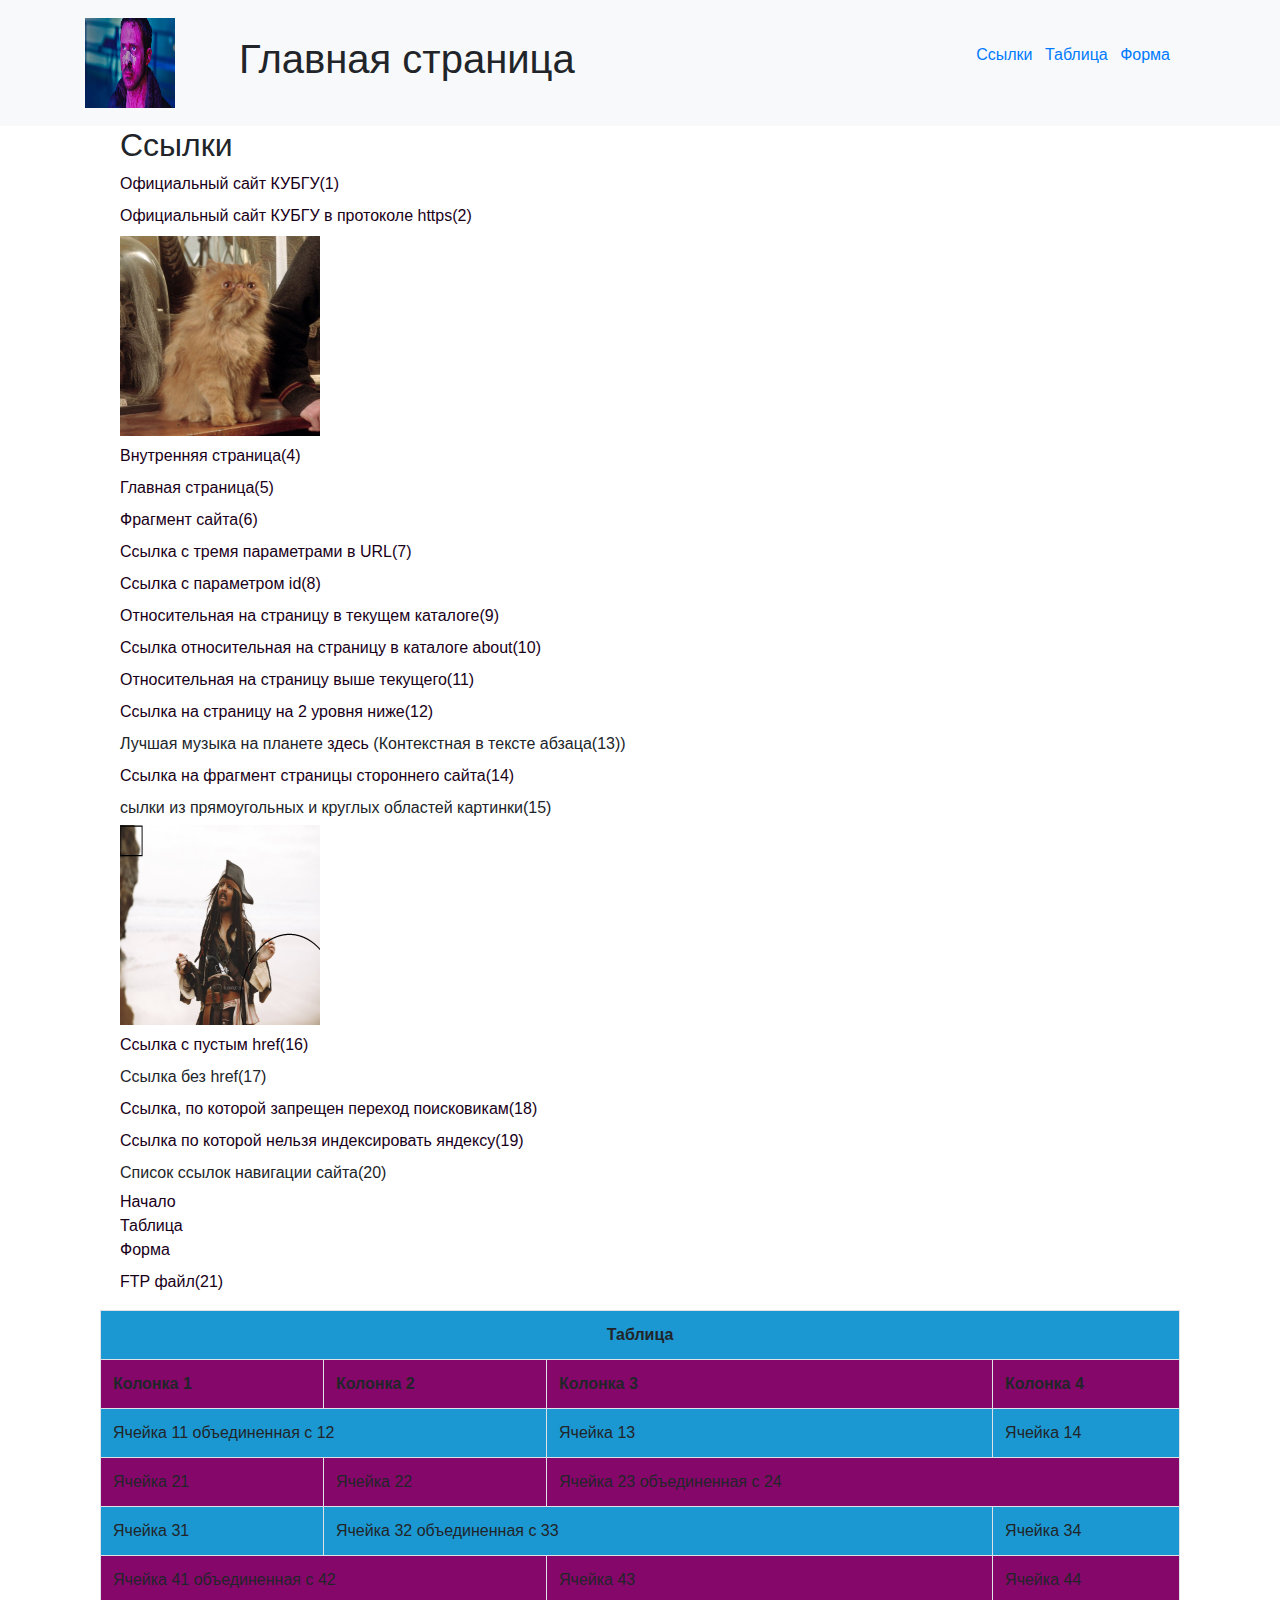
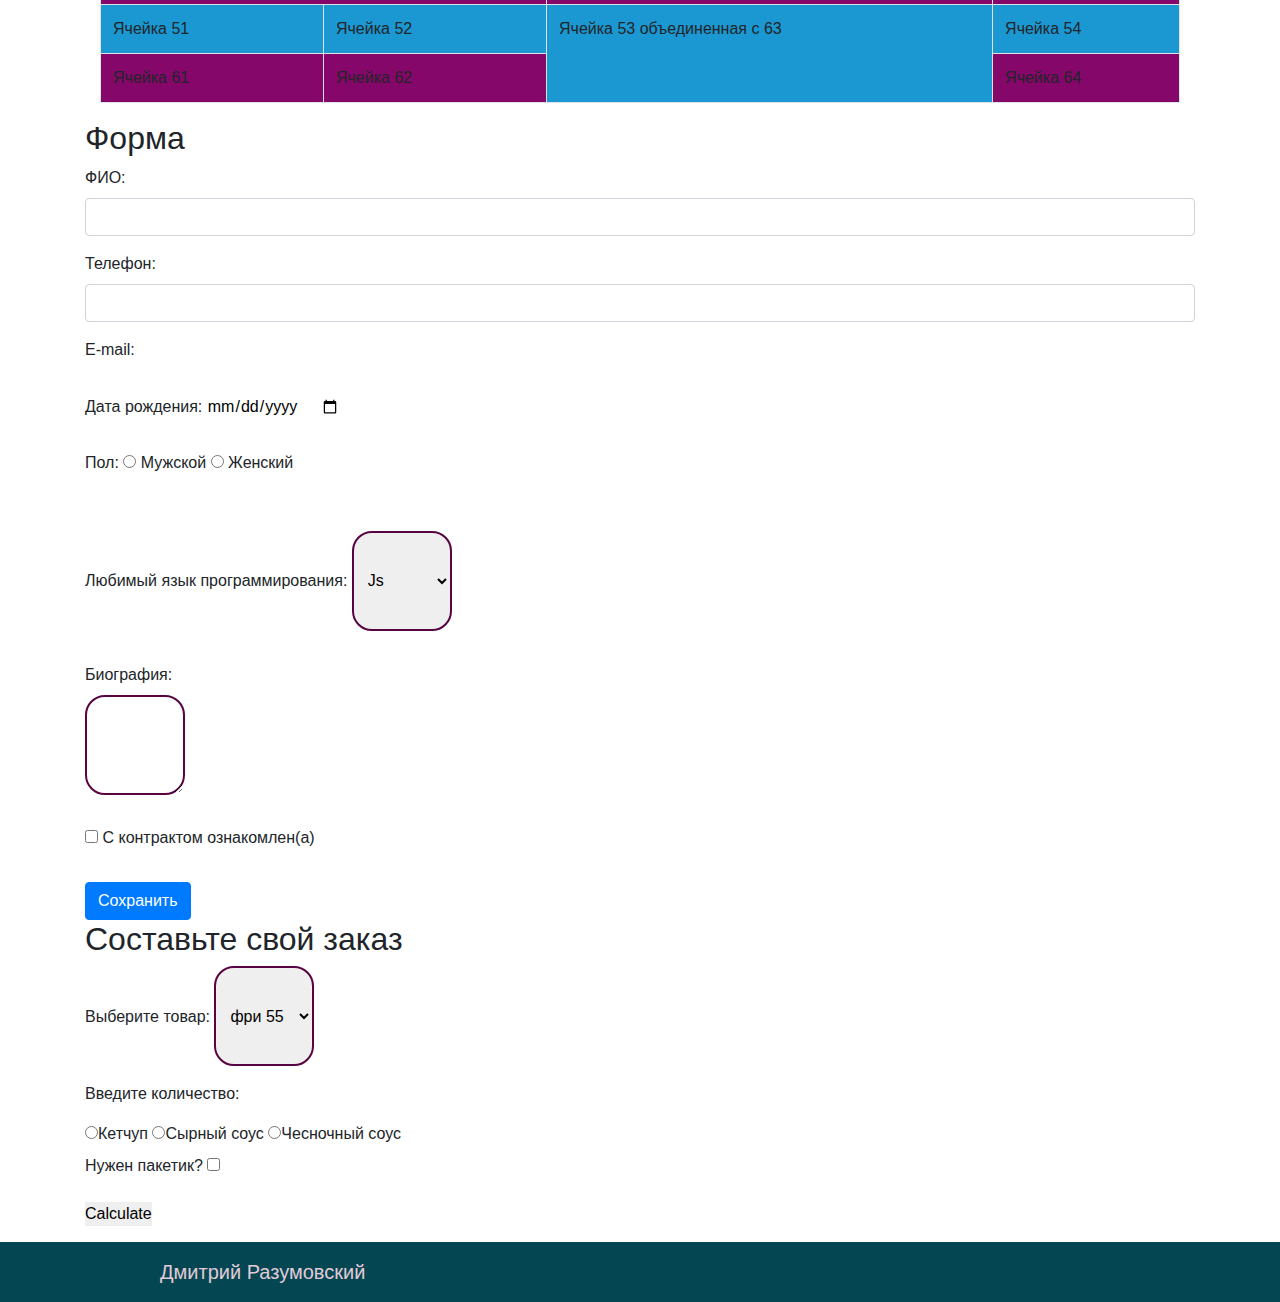
<file: Task6/index.html>
<!DOCTYPE html>
<html lang="ru">
  <head>
    <meta charset="UTF-8" />
    <meta name="viewport" content="width=device-width, initial-scale=1.0" />
    <link rel="stylesheet" href="style.css">
    <link
      rel="stylesheet"
      href="https://stackpath.bootstrapcdn.com/bootstrap/4.5.2/css/bootstrap.min.css"
    />
    <title>Задание 5</title>
  </head>

    <header class="header bg-light">
        <div class="container">
          <div class="row align-items-center">
            <div class="col-12 col-md-6">
              <div class="d-flex align-items-center">
                <div class="logo mr-3">
                    <a href="https://www.youtube.com/watch?v=30jrmzzgHLc"><img src="gosling.jpg"
                        alt="Ryan Gosling" width="90" height="90"></a>
                </div>
                <h1>Главная страница</h1>
              </div>
            </div>
            <div class="col-12 col-md-6 container-lg">
              <div class="header__content-down text-right">
                <nav>
                  <div class="container-fluid">
                      <ul class="list-inline flex-row flex-sm-column">
                          <li class="list-inline-item"><a class="header__menu-link" href="#task">Ссылки</a></li>
                          <li class="list-inline-item"><a class="header__menu-link" href="#table">Таблица</a></li>
                          <li class="list-inline-item"><a class="header__menu-link" href="#form">Форма</a></li>
                      </ul>
                  </div>
              </nav>
              </div>
            </div>
          </div>
        </div>
      </header>


    <main class="main">
        <div class="container">
          <div class="container-fluid flex flex-column d-flex">
        <section class="section__links order-2 order-md-1">
            <ul class="list-unstyled">
              <li class="references__item">
                <h2 id="tanks">Ссылки</h2>
              </li>
            <li class="references__item">
                <a href="http://kubsu.ru"> Официальный сайт КУБГУ(1)</a>
            </li>
            <li class="references__item">
                <a href="https://kubsu.ru"> Официальный сайт КУБГУ в протоколе https(2) </a>
            </li>
            <li class="references__item">
                <a href="https://youtu.be/dQw4w9WgXcQ?si=OL54knhaEEixijpw">
                    <img src="kit.jpg" alt="Кот из Гарри Поттера" width="200" height="200">
                </a>
            </li>
            <li class="references__item">
                <a href="/Task2/vnutri.html"> Внутренняя страница(4) </a>
            </li>
            <li class="references__item">
                <a href="/Task2/index.html"> Главная страница(5)</a>
            </li>
            <li class="references__item">
                <a href="#form">Фрагмент сайта(6)</a>
            </li>
            <li class="references__item">
                <a href="https://www.youtube.com/watch?v=xm3YgoEiEDc&ab_channel=10Hours&t=10000" target="_blank"> Ссылка
                    с тремя параметрами в URL(7)</a>
            </li>
            <li class="references__item">
                <a href="https://www.kubsu.ru#privet">Ссылка с параметром id(8) </a>
            </li>
            <li class="references__item">
                <a href="./dop.html"> Относительная на страницу в текущем каталоге(9) </a>
            </li>
            <li class="references__item">
                <a href="./about/ssilka.html">Ссылка относительная на страницу в каталоге about(10)</a>
            </li>
            <li class="references__item">
                <a href ="/Task2/about/ssilka.html"> Относительная на страницу выше текущего(11)</a>
            </li>
             <li class="references__item">
                <a href="/Task2/about/newuroven/tree.html">Ссылка на страницу на 2 уровня ниже(12)</a>
            </li>
            <li class="references__item">
                <p>Лучшая музыка на планете
                    <a href="https://www.youtube.com/watch?v=_tA1nP1iits&t=1372s">здесь</a>
                    (Контекстная в тексте абзаца(13))
                </p>
            </li>
            <li class="references__item">
                <a href=https://ru.wikipedia.org/wiki/Третье_сентября_(песня)#История>Ссылка на фрагмент страницы
                    стороннего сайта(14)</a>
            </li>
            <li class="references__item">
                <p>сылки из прямоугольных и круглых областей картинки(15)</p>
                <img src="capitan.jpg" alt="Капитан Джек Воробей" usemap="#Map" width="200" height="200">
                <map name="Map">
                    <area href="https://www.youtube.com/watch?v=aeBsl8feQao" shape="rect" coords="0,0,30,30"
                        alt="ссылка на квадратном объекте">
                    <area href="https://www.youtube.com/watch?v=SI0jgXBi-9I" shape="circle" coords="200,200,100"
                        alt="ссылка на круглом объекте">
                </map>
            </li>
            <li class="references__item">
                <a href="">Ссылка с пустым href(16)</a>
            </li>
            <li class="references__item">
                <a>Ссылка без href(17)</a>
            </li>
            <li class="references__item">
                <a href="https://kubsu.ru" rel="nofollow"> Ссылка, по которой запрещен переход поисковикам(18)</a>
            </li>
            <li class="references__item">
                <!--noindex--><a href="https://kubsu.ru/"> Ссылка по которой нельзя индексировать
                    яндексу(19)</a><!--/noindex-->
            </li>
            <li class="references__item">
                <p>Список ссылок навигации сайта(20)</p>
                <nav>
                    <ol class="list_navig">
                        <li><a href="#task1" title="task">Начало</a></li>
                        <li><a href="#table" title="table">Таблица</a></li>
                        <li><a href="#form" title="form">Форма</a></li>
                    </ol>
                </nav>
            </li>
            <li class="references__item">
                <a href="ftp://demo:demo@http://demo.wftpserver.com/main.html/download/Summer.jpg">FTP файл(21)</a>
            </li>
        </ul>
    </section>
            <section class="section__table order-1 order-md-2">
              <table class="table table-bordered">
                <tr class="odd">
                  <th class="table_header" colspan="4" id="table">Таблица</th>
                </tr>

                <tr class="even">
                    <th>Колонка 1</th>
                    <th>Колонка 2</th>
                    <th>Колонка 3</th>
                    <th>Колонка 4</th>
                  </tr>
                  <tr class="odd">
                    <td colspan="2">Ячейка 11 объединенная с 12</td>
                    <td>Ячейка 13</td>
                    <td>Ячейка 14</td>
                  </tr>
                  <tr class="even">
                    <td>Ячейка 21</td>
                    <td>Ячейка 22</td>
                    <td colspan="2">Ячейка 23 объединенная с 24</td>
                  </tr>
                  <tr class="odd">
                    <td>Ячейка 31</td>
                    <td colspan="2">Ячейка 32 объединенная с 33</td>
                    <td>Ячейка 34</td>
                  </tr>
                  <tr class="even">
                    <td colspan="2">Ячейка 41 объединенная с 42</td>
                    <td>Ячейка 43</td>
                    <td>Ячейка 44</td>
                  </tr>
                  <tr class="odd">
                    <td>Ячейка 51</td>
                    <td>Ячейка 52</td>
                    <td rowspan="2">Ячейка 53 объединенная с 63</td>
                    <td>Ячейка 54</td>
                  </tr>
                  <tr class="even">
                    <td>Ячейка 61</td>
                    <td>Ячейка 62</td>
                    <td>Ячейка 64</td>
                  </tr>
                </table>
              </section>
            </div>

       <section class="section__form">
          <h2 id="form">Форма</h2>
          <form>
            <div class="form-group">
              <label for="fio">ФИО:</label>
              <input
                type="text"
                id="fio"
                name="fio"
                class="form-control"
                required
                pattern="^[А-Яа-яЁё\s]+$"
              />
            </div>
            <div class="form-group">
              <label for="phone">Телефон:</label>
              <input
                type="tel"
                id="phone"
                name="phone"
                class="form-control"
                required
                pattern="^[ 0-9]+$"
              />
            </div>
            <label for="email">E-mail:</label>
            <input type="email" id="email" name="email" required /><br /><br />

            <label for="birthdate">Дата рождения:</label>
            <input
              type="date"
              id="birthdate"
              name="birthdate"
              required
            /><br /><br />

            <label>Пол:</label>
            <input type="radio" id="male" name="gender" value="male" required />
            <label for="male">Мужской</label>
            <input
              type="radio"
              id="female"
              name="gender"
              value="female"
              required
            />
            <label for="female">Женский</label><br /><br />

            <label>Любимый язык программирования:</label>
            <label>
              <br />
              <select>
                <option disabled>Любимый язык программирования</option>
                <option value="Js">Js</option>
                <option value="C++">C++</option>
                <option value="Pascal">Pascal</option>
                <option value="PHP">PHP</option>
                <option value="Python">Python</option>
                <option value="Java">Java</option>
                <option value="Haskel">Haskel</option>
                <option value="Clojure">Clojure</option>
                <option value="Prolog">Prolog</option>
                <option value="Scala">Scala</option>
                <option value="C">C</option>
              </select> </label
            ><br /><br />

            <label for="bio">Биография:</label><br />
            <textarea id="bio" name="bio" rows="4" cols="50" required></textarea
            ><br /><br />

            <input type="checkbox" id="contract" name="contract" required />
            <label for="contract">С контрактом ознакомлен(а)</label><br /><br />

            <button type="submit" class="btn btn-primary">Сохранить</button>
            <h2 class="calculator" id="calculator">Составьте свой заказ</h2>
            <form>
                <p>Выберите товар:
                    <select name="myselect" required>
                        <option value="1">фри 55 руб.</option>
                        <option value="2">хлеб 40 руб.</option>
                        <option value="3">пица 99 руб.</option>
                    </select>
                </p>
    
                <p>Введите количество: <input id="quantity" class="quantity"></p>
    
                <div class="myradios" id="myradios">
                    <label><input type="radio" name="myradio" value="40">Кетчуп</label>
                    <label><input type="radio" name="myradio" value="40">Сырный соус</label>
                    <label><input type="radio" name="myradio" value="40">Чесночный соус</label>
                </div>
    
                <p class="mycheckbox" id="mycheckbox">
                    <label>
                        Нужен пакетик? <input value="10" type="checkbox">
                    </label>
                </p>
    
            </form>
            <button id="button">Calculate</button>
            <p id="finalPrice"></p>
            <script src="script.js"></script>
    </main>
<footer class="footer">
<div class="content">
    <div class="wrapper">
        <div class="footer__text">
            Дмитрий Разумовский
        </div>
    </div>
</div>
</footer>
</body>
</html>
</file>
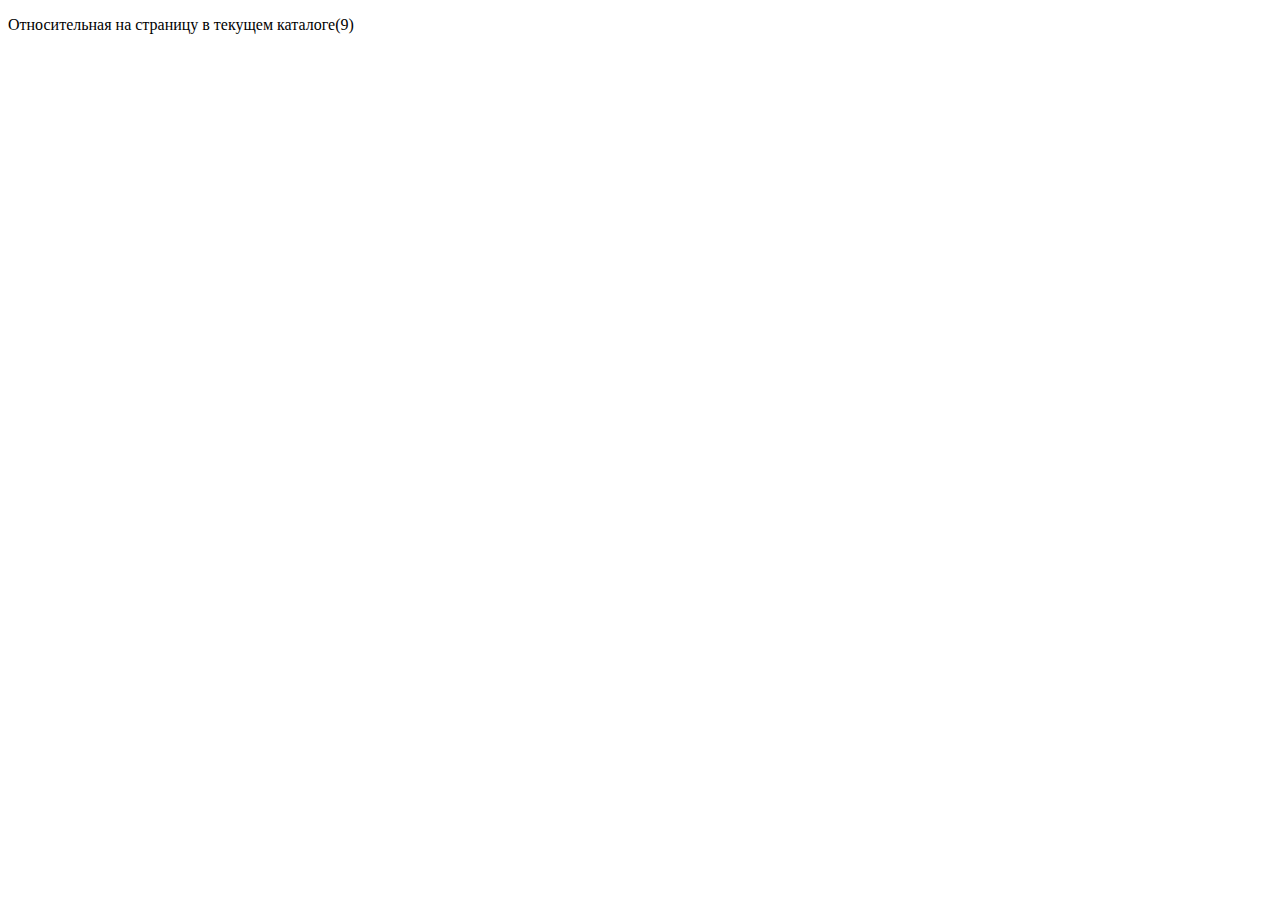
<file: Task1/dop.html>
<!DOCTYPE html>
<html lang="en">
<head>
    <meta charset="UTF-8">
    <meta name="viewport" content="width=device-width, initial-scale=1.0">
    <title>Document</title>
</head>
<body>
    <p>
        Относительная на страницу в текущем каталоге(9)
    </p>
</body>
</html>
</file>
<file: Project/assets/css/style.css>
body {
  font-family: "Open Sans", sans-serif;
  color: #444444;
}

a {
  color: #ce2677;
  text-decoration: none;
}

a:hover {
  color: #b40d1e;
  text-decoration: none;
}

h1,
h2,
h3,
h4,
h5,
h6 {
  font-family: "Raleway", sans-serif;
}

/*--------------------------------------------------------------
# Back to top button
--------------------------------------------------------------*/
.back-to-top {
  position: fixed;
  visibility: hidden;
  opacity: 0;
  right: 15px;
  bottom: 15px;
  z-index: 996;
  background: #b40d1e;
  width: 40px;
  height: 40px;
  border-radius: 4px;
  transition: all 0.4s;
}

.back-to-top i {
  font-size: 28px;
  color: #151515;
  line-height: 0;
}

.back-to-top:hover {
  background: #151515;
}

.back-to-top:hover i {
  color: #b40d1e;
}

.back-to-top.active {
  visibility: visible;
  opacity: 1;
}

/*--------------------------------------------------------------
# Preloader
--------------------------------------------------------------*/
#preloader {
  position: fixed;
  top: 0;
  left: 0;
  right: 0;
  bottom: 0;
  z-index: 9999;
  overflow: hidden;
  background: #151515;
}

#preloader:before {
  content: "";
  position: fixed;
  top: calc(50% - 0px);
  left: calc(50% - 30px);
  border: 6px solid #b40d1e;
  border-top-color: #151515;
  border-bottom-color: #151515;
  border-radius: 50%;
  width: 60px;
  height: 60px;
  animation: animate-preloader 1s linear infinite;
}

@keyframes animate-preloader {
  0% {
    transform: rotate(0deg);
  }

  100% {
    transform: rotate(360deg);
  }
}

/*--------------------------------------------------------------
# Disable aos animation delay on mobile devices
--------------------------------------------------------------*/
@media screen and (max-width: 768px) {
  [data-aos-delay] {
    transition-delay: 0 !important;
  }
}

/*--------------------------------------------------------------
# Header
--------------------------------------------------------------*/
#header {
  transition: all 0.5s;
  z-index: 997;
  padding: 15px 0;
}

#header.header-scrolled,
#header.header-inner-pages {
  background: rgba(0, 0, 0, 0.8);
}

#header .logo {
  font-size: 32px;
  margin: 0;
  padding: 0;
  line-height: 1;
  font-weight: 700;
  letter-spacing: 2px;
  text-transform: uppercase;
}

#header .logo a {
  color: #fff;
}

#header .logo a span {
  color: #b40d1e;
}

#header .logo img {
  max-height: 40px;
}

/*--------------------------------------------------------------
#  Get Startet Button
--------------------------------------------------------------*/
.get-started-btn {
  color: #fff;
  border-radius: 4px;
  padding: 7px 25px 8px 25px;
  white-space: nowrap;
  transition: 0.3s;
  font-size: 14px;
  display: inline-block;
  border: 2px solid #b40d1e;
}

.get-started-btn:hover {
  background: #b40d1e;
  color: #343a40;
}

@media (max-width: 992px) {
  .get-started-btn {
    padding: 7px 20px 8px 20px;
    margin-right: 15px;
  }
}

/*--------------------------------------------------------------
# Navigation Menu
--------------------------------------------------------------*/
/**
* Desktop Navigation 
*/
.navbar {
  padding: 0;
}

.navbar ul {
  margin: 0;
  padding: 0;
  display: flex;
  list-style: none;
  align-items: center;
}

.navbar li {
  position: relative;
}

.navbar a,
.navbar a:focus {
  display: flex;
  align-items: center;
  justify-content: space-between;
  padding: 10px 0 10px 30px;
  font-size: 15px;
  font-weight: 600;
  color: #fff;
  white-space: nowrap;
  transition: 0.3s;
}

.navbar a i,
.navbar a:focus i {
  font-size: 12px;
  line-height: 0;
  margin-left: 5px;
}

.navbar a:hover,
.navbar .active,
.navbar .active:focus,
.navbar li:hover>a {
  color: #b40d1e;
}

.navbar .dropdown ul {
  display: block;
  position: absolute;
  left: 14px;
  top: calc(100% + 30px);
  margin: 0;
  padding: 10px 0;
  z-index: 99;
  opacity: 0;
  visibility: hidden;
  background: #fff;
  box-shadow: 0px 0px 30px rgba(127, 137, 161, 0.25);
  transition: 0.3s;
}

.navbar .dropdown ul li {
  min-width: 200px;
}

.navbar .dropdown ul a {
  padding: 10px 20px;
  font-size: 14px;
  text-transform: none;
  color: #151515;
  font-weight: 400;
}

.navbar .dropdown ul a i {
  font-size: 12px;
}

.navbar .dropdown ul a:hover,
.navbar .dropdown ul .active:hover,
.navbar .dropdown ul li:hover>a {
  background-color:#b40d1e;
}

.navbar .dropdown:hover>ul {
  opacity: 1;
  top: 100%;
  visibility: visible;
}

.navbar .dropdown .dropdown ul {
  top: 0;
  left: calc(100% - 30px);
  visibility: hidden;
}

.navbar .dropdown .dropdown:hover>ul {
  opacity: 1;
  top: 0;
  left: 100%;
  visibility: visible;
}

@media (max-width: 1366px) {
  .navbar .dropdown .dropdown ul {
    left: -90%;
  }

  .navbar .dropdown .dropdown:hover>ul {
    left: -100%;
  }
}

/**
* Mobile Navigation 
*/
.mobile-nav-toggle {
  color: #fff;
  font-size: 28px;
  cursor: pointer;
  display: none;
  line-height: 0;
  transition: 0.5s;
}

@media (max-width: 991px) {
  .mobile-nav-toggle {
    display: block;
  }

  .navbar ul {
    display: none;
  }
}

.navbar-mobile {
  position: fixed;
  overflow: hidden;
  top: 0;
  right: 0;
  left: 0;
  bottom: 0;
  background: rgba(0, 0, 0, 0.9);
  transition: 0.3s;
  z-index: 999;
}

.navbar-mobile .mobile-nav-toggle {
  position: absolute;
  top: 15px;
  right: 15px;
}

.navbar-mobile ul {
  display: block;
  position: absolute;
  top: 55px;
  right: 15px;
  bottom: 15px;
  left: 15px;
  padding: 10px 0;
  background-color: #fff;
  overflow-y: auto;
  transition: 0.3s;
}

.navbar-mobile a,
.navbar-mobile a:focus {
  padding: 10px 20px;
  font-size: 15px;
  color: #151515;
}

.navbar-mobile a:hover,
.navbar-mobile .active,
.navbar-mobile li:hover>a {
  color: #151515;
  background-color:#b40d1e;
}

.navbar-mobile .getstarted,
.navbar-mobile .getstarted:focus {
  margin: 15px;
}

.navbar-mobile .dropdown ul {
  position: static;
  display: none;
  margin: 10px 20px;
  padding: 10px 0;
  z-index: 99;
  opacity: 1;
  visibility: visible;
  background: #fff;
  box-shadow: 0px 0px 30px rgba(127, 137, 161, 0.25);
}

.navbar-mobile .dropdown ul li {
  min-width: 200px;
}

.navbar-mobile .dropdown ul a {
  padding: 10px 20px;
  color: #151515;
}

.navbar-mobile .dropdown ul a i {
  font-size: 12px;
}

.navbar-mobile .dropdown ul a:hover,
.navbar-mobile .dropdown ul .active:hover,
.navbar-mobile .dropdown ul li:hover>a {
  background-color: #b40d1e;
}

.navbar-mobile .dropdown>.dropdown-active {
  display: block;
}

/*--------------------------------------------------------------
# Hero Section
--------------------------------------------------------------*/
#hero {
  width: 100%;
  min-height: 100vh;
  background: url("../img/hero-bg.jpg") top center;
  background-size: cover;
  position: relative;
}

#hero:before {
  content: "";
  background: rgba(0, 0, 0, 0.6);
  position: absolute;
  bottom: 0;
  top: 0;
  left: 0;
  right: 0;
}

#hero .container {
  position: relative;
  padding-top: 74px;
  text-align: center;
}

#hero h1 {
  margin: 0;
  font-size: 56px;
  font-weight: 700;
  line-height: 64px;
  color: #fff;
  font-family: "Poppins", sans-serif;
}

#hero h1 span {
  color: #b40d1e;
}

#hero h2 {
  color: rgba(255, 255, 255, 0.9);
  margin: 10px 0 0 0;
  font-size: 24px;
}

#hero .icon-box {
  padding: 30px 20px;
  transition: ease-in-out 0.3s;
  border: 1px solid rgba(255, 255, 255, 0.3);
  height: 100%;
  text-align: center;
}

#hero .icon-box i {
  font-size: 32px;
  line-height: 1;
  color: #b40d1e;
}

#hero .icon-box h3 {
  font-weight: 700;
  margin: 10px 0 0 0;
  padding: 0;
  line-height: 1;
  font-size: 20px;
  line-height: 26px;
}

#hero .icon-box h3 a {
  color: #fff;
  transition: ease-in-out 0.3s;
}

#hero .icon-box h3 a:hover {
  color: #b40d1e;
}

#hero .icon-box:hover {
  border-color: #b40d1e;
}

@media (min-width: 1024px) {
  #hero {
    background-attachment: fixed;
  }
}

@media (max-width: 768px) {
  #hero h1 {
    font-size: 28px;
    line-height: 36px;
  }

  #hero h2 {
    font-size: 20px;
    line-height: 24px;
  }
}

/*--------------------------------------------------------------
# Sections General
--------------------------------------------------------------*/
section {
  padding: 60px 0;
  overflow: hidden;
}

.section-title {
  padding-bottom: 40px;
}

.section-title h2 {
  font-size: 14px;
  font-weight: 500;
  padding: 0;
  line-height: 1px;
  margin: 0 0 5px 0;
  letter-spacing: 2px;
  text-transform: uppercase;
  color: #aaaaaa;
  font-family: "Poppins", sans-serif;
}

.section-title h2::after {
  content: "";
  width: 120px;
  height: 1px;
  display: inline-block;
  background: #b40d1e;
  margin: 4px 10px;
}

.section-title p {
  margin: 0;
  margin: 0;
  font-size: 36px;
  font-weight: 700;
  text-transform: uppercase;
  font-family: "Poppins", sans-serif;
  color: #151515;
}

/*--------------------------------------------------------------
# About
--------------------------------------------------------------*/
.about .content h3 {
  font-weight: 700;
  font-size: 28px;
  font-family: "Poppins", sans-serif;
}

.about .content ul {
  list-style: none;
  padding: 0;
}

.about .content ul li {
  padding: 0 0 8px 26px;
  position: relative;
}

.about .content ul i {
  position: absolute;
  font-size: 20px;
  left: 0;
  top: -3px;
  color: #b40d1e;
}

.about .content p:last-child {
  margin-bottom: 0;
}

/*--------------------------------------------------------------
# Clients
--------------------------------------------------------------*/
.clients {
  padding-top: 20px;
}

.clients .swiper-slide img {
  opacity: 0.5;
  transition: 0.3s;
  filter: grayscale(100);
}

.clients .swiper-slide img:hover {
  filter: none;
  opacity: 1;
}

.clients .swiper-pagination {
  margin-top: 20px;
  position: relative;
}

.clients .swiper-pagination .swiper-pagination-bullet {
  width: 12px;
  height: 12px;
  background-color: #fff;
  opacity: 1;
  background-color: #ddd;
}

.clients .swiper-pagination .swiper-pagination-bullet-active {
  background-color: #b40d1e;
}

/*--------------------------------------------------------------
# Features
--------------------------------------------------------------*/
.features {
  padding-top: 20px;
}

.features .icon-box {
  padding-left: 15px;
}

.features .icon-box h4 {
  font-size: 20px;
  font-weight: 700;
  margin: 5px 0 10px 60px;
}

.features .icon-box i {
  font-size: 48px;
  float: left;
  color:#b40d1e;
}

.features .icon-box p {
  font-size: 15px;
  color: #848484;
  margin-left: 60px;
}

.features .image {
  background-position: center center;
  background-repeat: no-repeat;
  background-size: cover;
  min-height: 400px;
}

/*--------------------------------------------------------------
# Services
--------------------------------------------------------------*/
.services .icon-box {
  text-align: center;
  border: 1px solid #ebebeb;
  padding: 80px 20px;
  transition: all ease-in-out 0.3s;
  background: #fff;
}

.services .icon-box .icon {
  margin: 0 auto;
  width: 64px;
  height: 64px;
  background: #b40d1e;
  border-radius: 4px;
  display: flex;
  align-items: center;
  justify-content: center;
  margin-bottom: 20px;
  transition: 0.3s;
}

.services .icon-box .icon i {
  color: #151515;
  font-size: 28px;
  transition: ease-in-out 0.3s;
}

.services .icon-box h4 {
  font-weight: 700;
  margin-bottom: 15px;
  font-size: 24px;
}

.services .icon-box h4 a {
  color: #151515;
  transition: ease-in-out 0.3s;
}

.services .icon-box h4 a:hover {
  color: #b40d1e;
}

.services .icon-box p {
  line-height: 24px;
  font-size: 14px;
  margin-bottom: 0;
}

.services .icon-box:hover {
  border-color: #fff;
  box-shadow: 0px 0 25px 0 rgba(0, 0, 0, 0.1);
  transform: translateY(-10px);
}

/*--------------------------------------------------------------
# Cta
--------------------------------------------------------------*/
.cta {
  background: linear-gradient(rgba(2, 2, 2, 0.5), rgba(0, 0, 0, 0.5)), url("../img/cta-bg.jpg") fixed center center;
  background-size: cover;
  padding: 60px 0;
}

.cta h3 {
  color: #fff;
  font-size: 28px;
  font-weight: 700;
}

.cta p {
  color: #fff;
}

.cta .cta-btn {
  font-family: "Raleway", sans-serif;
  font-weight: 600;
  font-size: 16px;
  letter-spacing: 1px;
  display: inline-block;
  padding: 8px 28px;
  border-radius: 4px;
  transition: 0.5s;
  margin-top: 10px;
  border: 2px solid #fff;
  color: #fff;
}

.cta .cta-btn:hover {
  background:#b40d1e;
  border-color:#b40d1e;
  color: #151515;
}

/*--------------------------------------------------------------
# Portfolio
--------------------------------------------------------------*/
.portfolio .portfolio-item {
  margin-bottom: 30px;
}

.portfolio #portfolio-flters {
  padding: 0;
  margin: 0 auto 20px auto;
  list-style: none;
  text-align: center;
}

.portfolio #portfolio-flters li {
  cursor: pointer;
  display: inline-block;
  padding: 8px 15px 10px 15px;
  font-size: 14px;
  font-weight: 600;
  line-height: 1;
  text-transform: uppercase;
  color: #444444;
  margin-bottom: 5px;
  transition: all 0.3s ease-in-out;
  border-radius: 3px;
}

.portfolio #portfolio-flters li:hover,
.portfolio #portfolio-flters li.filter-active {
  color: #151515;
  background:#b40d1e;
}

.portfolio #portfolio-flters li:last-child {
  margin-right: 0;
}

.portfolio .portfolio-wrap {
  transition: 0.3s;
  position: relative;
  overflow: hidden;
  z-index: 1;
  background: rgba(21, 21, 21, 0.6);
}

.portfolio .portfolio-wrap::before {
  content: "";
  background: rgba(21, 21, 21, 0.6);
  position: absolute;
  left: 0;
  right: 0;
  top: 0;
  bottom: 0;
  transition: all ease-in-out 0.3s;
  z-index: 2;
  opacity: 0;
}

.portfolio .portfolio-wrap img {
  transition: all ease-in-out 0.3s;
}

.portfolio .portfolio-wrap .portfolio-info {
  opacity: 0;
  position: absolute;
  top: 0;
  left: 0;
  right: 0;
  bottom: 0;
  z-index: 3;
  transition: all ease-in-out 0.3s;
  display: flex;
  flex-direction: column;
  justify-content: flex-end;
  align-items: flex-start;
  padding: 20px;
}

.portfolio .portfolio-wrap .portfolio-info h4 {
  font-size: 20px;
  color: #fff;
  font-weight: 600;
}

.portfolio .portfolio-wrap .portfolio-info p {
  color: rgba(255, 255, 255, 0.7);
  font-size: 14px;
  text-transform: uppercase;
  padding: 0;
  margin: 0;
  font-style: italic;
}

.portfolio .portfolio-wrap .portfolio-links {
  text-align: center;
  z-index: 4;
}

.portfolio .portfolio-wrap .portfolio-links a {
  color: #fff;
  margin: 0 5px 0 0;
  font-size: 28px;
  display: inline-block;
  transition: 0.3s;
}

.portfolio .portfolio-wrap .portfolio-links a:hover {
  color: #b40d1e;
}

.portfolio .portfolio-wrap:hover::before {
  opacity: 1;
}

.portfolio .portfolio-wrap:hover img {
  transform: scale(1.2);
}

.portfolio .portfolio-wrap:hover .portfolio-info {
  opacity: 1;
}

/*--------------------------------------------------------------
# Portfolio Details
--------------------------------------------------------------*/
.portfolio-details {
  padding-top: 40px;
}

.portfolio-details .portfolio-details-slider img {
  width: 100%;
}

.portfolio-details .portfolio-details-slider .swiper-pagination {
  margin-top: 20px;
  position: relative;
}

.portfolio-details .portfolio-details-slider .swiper-pagination .swiper-pagination-bullet {
  width: 12px;
  height: 12px;
  background-color: #fff;
  opacity: 1;
  border: 1px solid #b40d1e;
}

.portfolio-details .portfolio-details-slider .swiper-pagination .swiper-pagination-bullet-active {
  background-color: #b40d1e;
}

.portfolio-details .portfolio-info {
  padding: 30px;
  box-shadow: 0px 0 30px rgba(21, 21, 21, 0.08);
}

.portfolio-details .portfolio-info h3 {
  font-size: 22px;
  font-weight: 700;
  margin-bottom: 20px;
  padding-bottom: 20px;
  border-bottom: 1px solid #eee;
}

.portfolio-details .portfolio-info ul {
  list-style: none;
  padding: 0;
  font-size: 15px;
}

.portfolio-details .portfolio-info ul li+li {
  margin-top: 10px;
}

.portfolio-details .portfolio-description {
  padding-top: 30px;
}

.portfolio-details .portfolio-description h2 {
  font-size: 26px;
  font-weight: 700;
  margin-bottom: 20px;
}

.portfolio-details .portfolio-description p {
  padding: 0;
}

/*--------------------------------------------------------------
# Counts
--------------------------------------------------------------*/
.counts .content {
  padding: 30px 0;
}

.counts .content h3 {
  font-weight: 700;
  font-size: 34px;
  color: #151515;
}

.counts .content p {
  margin-bottom: 0;
}

.counts .content .count-box {
  padding: 20px 0;
  width: 100%;
}

.counts .content .count-box i {
  display: block;
  font-size: 36px;
  color:#b40d1e;
  float: left;
}

.counts .content .count-box span {
  font-size: 36px;
  line-height: 30px;
  display: block;
  font-weight: 700;
  color: #151515;
  margin-left: 50px;
}

.counts .content .count-box p {
  padding: 15px 0 0 0;
  margin: 0 0 0 50px;
  font-family: "Raleway", sans-serif;
  font-size: 14px;
  color: #3b3b3b;
}

.counts .content .count-box a {
  font-weight: 600;
  display: block;
  margin-top: 20px;
  color: #3b3b3b;
  font-size: 15px;
  font-family: "Poppins", sans-serif;
  transition: ease-in-out 0.3s;
}

.counts .content .count-box a:hover {
  color: #626262;
}

.counts .image {
  background: url("../img/counts-img.jpg") center center no-repeat;
  background-size: cover;
  min-height: 400px;
}

@media (max-width: 991px) {
  .counts .image {
    text-align: center;
  }

  .counts .image img {
    max-width: 80%;
  }
}

@media (max-width: 667px) {
  .counts .image img {
    max-width: 100%;
  }
}

/*--------------------------------------------------------------
# Testimonials
--------------------------------------------------------------*/
.testimonials {
  padding: 80px 0;
  background: url("../img/testimonials-bg.jpeg") no-repeat;
  background-position: center center;
  background-size: cover;
  position: relative;
}

.testimonials::before {
  content: "";
  position: absolute;
  left: 0;
  right: 0;
  top: 0;
  bottom: 0;
  background: rgba(0, 0, 0, 0.7);
}

.testimonials .section-header {
  margin-bottom: 40px;
}

.testimonials .testimonials-carousel,
.testimonials .testimonials-slider {
  overflow: hidden;
}

.testimonials .testimonial-item {
  text-align: center;
  color: #fff;
}

.testimonials .testimonial-item .testimonial-img {
  width: 100px;
  border-radius: 50%;
  border: 6px solid rgba(255, 255, 255, 0.15);
  margin: 0 auto;
}

.testimonials .testimonial-item h3 {
  font-size: 20px;
  font-weight: bold;
  margin: 10px 0 5px 0;
  color: #fff;
}

.testimonials .testimonial-item h4 {
  font-size: 14px;
  color: #ddd;
  margin: 0 0 15px 0;
}

.testimonials .testimonial-item .quote-icon-left,
.testimonials .testimonial-item .quote-icon-right {
  color: rgba(255, 255, 255, 0.6);
  font-size: 26px;
}

.testimonials .testimonial-item .quote-icon-left {
  display: inline-block;
  left: -5px;
  position: relative;
}

.testimonials .testimonial-item .quote-icon-right {
  display: inline-block;
  right: -5px;
  position: relative;
  top: 10px;
}

.testimonials .testimonial-item p {
  font-style: italic;
  margin: 0 auto 15px auto;
  color: #eee;
}

.testimonials .swiper-pagination {
  margin-top: 20px;
  position: relative;
}

.testimonials .swiper-pagination .swiper-pagination-bullet {
  width: 12px;
  height: 12px;
  background-color: rgba(255, 255, 255, 0.4);
  opacity: 0.5;
}

.testimonials .swiper-pagination .swiper-pagination-bullet-active {
  background-color:#b40d1e;
  opacity: 1;
}

@media (min-width: 1024px) {
  .testimonials {
    background-attachment: fixed;
  }
}

@media (min-width: 992px) {
  .testimonials .testimonial-item p {
    width: 80%;
  }
}

/*--------------------------------------------------------------
# Team
--------------------------------------------------------------*/
.team {
  background: #fff;
  padding: 60px 0;
}

.team .member {
  margin-bottom: 20px;
  overflow: hidden;
  border-radius: 5px;
  background: #fff;
  box-shadow: 0px 2px 15px rgba(0, 0, 0, 0.1);
}

.team .member .member-img {
  position: relative;
  overflow: hidden;
}

.team .member .social {
  position: absolute;
  left: 0;
  bottom: 30px;
  right: 0;
  opacity: 0;
  transition: ease-in-out 0.3s;
  text-align: center;
}

.team .member .social a {
  transition: color 0.3s;
  color: #151515;
  margin: 0 3px;
  border-radius: 4px;
  width: 36px;
  height: 36px;
  background: rgba(255, 255, 255, 0.8);
  transition: ease-in-out 0.3s;
  color: #484848;
  display: inline-flex;
  justify-content: center;
  align-items: center;
}

.team .member .social a:hover {
  color: #151515;
  background:#b40d1e;
}

.team .member .social i {
  font-size: 18px;
  line-height: 0;
}

.team .member .member-info {
  padding: 25px 15px;
}

.team .member .member-info h4 {
  font-weight: 700;
  margin-bottom: 5px;
  font-size: 18px;
  color: #151515;
}

.team .member .member-info span {
  display: block;
  font-size: 13px;
  font-weight: 400;
  color: #aaaaaa;
}

.team .member .member-info p {
  font-style: italic;
  font-size: 14px;
  line-height: 26px;
  color: #777777;
}

.team .member:hover .social {
  opacity: 1;
  bottom: 15px;
}

/*--------------------------------------------------------------
# Contact
--------------------------------------------------------------*/
.contact .info {
  width: 100%;
  background: #fff;
}

.contact .info i {
  font-size: 20px;
  background: #b40d1e;
  color: #151515;
  float: left;
  width: 44px;
  height: 44px;
  display: flex;
  justify-content: center;
  align-items: center;
  border-radius: 4px;
  transition: all 0.3s ease-in-out;
}

.contact .info h4 {
  padding: 0 0 0 60px;
  font-size: 22px;
  font-weight: 600;
  margin-bottom: 5px;
  color: #151515;
}

.contact .info p {
  padding: 0 0 0 60px;
  margin-bottom: 0;
  font-size: 14px;
  color: #484848;
}

.contact .info .email,
.contact .info .phone {
  margin-top: 40px;
}

.contact .php-email-form {
  width: 100%;
  background: #fff;
}

.contact .php-email-form .form-group {
  padding-bottom: 8px;
}

.contact .php-email-form .error-message {
  display: none;
  color: #fff;
  background: #ed3c0d;
  text-align: left;
  padding: 15px;
  font-weight: 600;
}

.contact .php-email-form .error-message br+br {
  margin-top: 25px;
}

.contact .php-email-form .sent-message {
  display: none;
  color: #fff;
  background: #18d26e;
  text-align: center;
  padding: 15px;
  font-weight: 600;
}

.contact .php-email-form .loading {
  display: none;
  background: #fff;
  text-align: center;
  padding: 15px;
}

.contact .php-email-form .loading:before {
  content: "";
  display: inline-block;
  border-radius: 50%;
  width: 24px;
  height: 24px;
  margin: 0 10px -6px 0;
  border: 3px solid #18d26e;
  border-top-color: #eee;
  animation: animate-loading 1s linear infinite;
}

.contact .php-email-form input,
.contact .php-email-form textarea {
  border-radius: 0;
  box-shadow: none;
  font-size: 14px;
  border-radius: 4px;
}

.contact .php-email-form input:focus,
.contact .php-email-form textarea:focus {
  border-color: #b40d1e;
}

.contact .php-email-form input {
  height: 44px;
}

.contact .php-email-form textarea {
  padding: 10px 12px;
}

.contact .php-email-form button[type=submit] {
  background: #b40d1e;
  border: 0;
  padding: 10px 24px;
  color: #151515;
  transition: 0.4s;
  border-radius: 4px;
}

.contact .php-email-form button[type=submit]:hover {
  background:#b40d1e;
}

@keyframes animate-loading {
  0% {
    transform: rotate(0deg);
  }

  100% {
    transform: rotate(360deg);
  }
}

/*--------------------------------------------------------------
# Breadcrumbs
--------------------------------------------------------------*/
.breadcrumbs {
  padding: 15px 0;
  background: whitesmoke;
  min-height: 40px;
  margin-top: 74px;
}

.breadcrumbs h2 {
  font-size: 28px;
  font-weight: 400;
}

.breadcrumbs ol {
  display: flex;
  flex-wrap: wrap;
  list-style: none;
  padding: 0;
  margin: 0;
}

.breadcrumbs ol li+li {
  padding-left: 10px;
}

.breadcrumbs ol li+li::before {
  display: inline-block;
  padding-right: 10px;
  color: #2f2f2f;
  content: "/";
}

button.btn-primary {
  background-color:#b40d1e;
  border-color: #b40d1e;
}

@media (max-width: 992px) {
  .breadcrumbs {
    margin-top: 68px;
  }

  .breadcrumbs .d-flex {
    display: block !important;
  }

  .breadcrumbs ol {
    display: block;
  }

  .breadcrumbs ol li {
    display: inline-block;
  }
}

/*--------------------------------------------------------------
# Footer
--------------------------------------------------------------*/
#footer {
  background: black;
  padding: 0 0 30px 0;
  color: #fff;
  font-size: 14px;
}

#footer .footer-top {
  background: #151515;
  border-bottom: 1px solid #222222;
  padding: 60px 0 30px 0;
}

#footer .footer-top .footer-info {
  margin-bottom: 30px;
}

#footer .footer-top .footer-info h3 {
  font-size: 28px;
  margin: 0 0 20px 0;
  padding: 2px 0 2px 0;
  line-height: 1;
  font-weight: 700;
  text-transform: uppercase;
}

#footer .footer-top .footer-info h3 span {
  color:#b40d1e;
}

#footer .footer-top .footer-info p {
  font-size: 14px;
  line-height: 24px;
  margin-bottom: 0;
  font-family: "Raleway", sans-serif;
  color: #fff;
}

#footer .footer-top .social-links a {
  font-size: 18px;
  display: inline-block;
  background: #292929;
  color: #fff;
  line-height: 1;
  padding: 8px 0;
  margin-right: 4px;
  border-radius: 4px;
  text-align: center;
  width: 36px;
  height: 36px;
  transition: 0.3s;
}

#footer .footer-top .social-links a:hover {
  background: #b40d1e;
  color: #3a28c8;
  text-decoration: none;
}

#footer .footer-top h4 {
  font-size: 16px;
  font-weight: 600;
  color: #fff;
  position: relative;
  padding-bottom: 12px;
}

#footer .footer-top .footer-links {
  margin-bottom: 30px;
}

#footer .footer-top .footer-links ul {
  list-style: none;
  padding: 0;
  margin: 0;
}

#footer .footer-top .footer-links ul i {
  padding-right: 2px;
  color: #b40d1e;
  font-size: 18px;
  line-height: 1;
}

#footer .footer-top .footer-links ul li {
  padding: 10px 0;
  display: flex;
  align-items: center;
}

#footer .footer-top .footer-links ul li:first-child {
  padding-top: 0;
}

#footer .footer-top .footer-links ul a {
  color: #fff;
  transition: 0.3s;
  display: inline-block;
  line-height: 1;
}

#footer .footer-top .footer-links ul a:hover {
  color:#b40d1e;
}

#footer .footer-top .footer-newsletter form {
  margin-top: 30px;
  background: #fff;
  padding: 6px 10px;
  position: relative;
  border-radius: 4px;
}

#footer .footer-top .footer-newsletter form input[type=email] {
  border: 0;
  padding: 4px;
  width: calc(100% - 110px);
}

#footer .footer-top .footer-newsletter form input[type=submit] {
  position: absolute;
  top: 0;
  right: -2px;
  bottom: 0;
  border: 0;
  background: none;
  font-size: 16px;
  padding: 0 20px;
  background: #b40d1e;
  color: #151515;
  transition: 0.3s;
  border-radius: 0 4px 4px 0;
}

#footer .footer-top .footer-newsletter form input[type=submit]:hover {
  background:#b40d1e;
}

#footer .copyright {
  text-align: center;
  padding-top: 30px;
}

#footer .credits {
  padding-top: 10px;
  text-align: center;
  font-size: 13px;
  color: #fff;
}
</file>
<file: Task2/style.css>
* {
  box-sizing: border-box;
  margin: 0;
  padding: 0;
  border: 0;
}

.header {
  background-color: #0e0457;
}

.content {
  max-width: 960px;
  margin: 0 auto;
}

.wrapper:after {
  content: '';
  display: block;
  clear: both;
}

.left {
  float: left;
  padding: 20px 20px 20px 0;
}

.logo {
  float: left;
  padding: 18px 18px 18px 0;
}

.name {
  color: #d3cbe1;
  font-family: Arial;
  font-size: 20px;
  margin-left: 20px;
  margin-top: 32px;
}

.right {
  float: right;
  padding: 20px;
}

.list {
  margin-top: 40px;
}

.list li {
  float: left;
  margin-right: 30px;
  list-style-type: none;
  font-family: Arial;
  font-size: 18px;
}

.list li a:link {
  color: #E1CBD7;
  text-decoration: none;
}

.list li a:visited {
  color: #E1CBD7;
  text-decoration: none;
}

body {
  background-color: rgba(195, 139, 212, 0.5);
}

h1 {
  font-family: Arial, Helvetica, sans-serif;
  text-align: center;
  margin: 30px;
}

.list_title {
  list-style-type: none;
}

.block_title {
  font-family: Arial, Helvetica, sans-serif;
  text-align: center;
}

.block {
  padding: 20px;
}

.references__item {
  margin-left: 20px;
  margin-bottom: 8px;
  list-style: none;
}
.references__item ol{
  list-style: none;
}

.references__item a {
  font-family: Arial, Helvetica, sans-serif;
  font-size: 16px;
  text-decoration: none;
}

.references__item p {
  font-family: Arial, Helvetica, sans-serif;
  font-size: 16px;
  margin-bottom: 5px;
}

.references__item a:link {
  color: #190019;
}

.references__item a:visited {
  color: #190019;
}

.table {
  border-collapse: collapse;
}

.table_header {
  text-align: center;
}

.odd {
  background-color: #1b97d1;
}

.even {
  background-color: #86076a;
}

.table_item {
  text-align: center;
  padding: 8px;
  font-family: Arial, Helvetica, sans-serif;
  border: 1px solid rgb(0, 0, 0);
}

.form_item {
  font-family: Arial, Helvetica, sans-serif;
  font-size: 14px;
  height: 32px;
  border: 2px solid #5a2650;
  border-radius: 32px;
  padding: 6px;
  margin-bottom: 10px;
}

select, textarea {
  border: 2px solid #580342;
  height: 100px;
  width: 100px;
  padding: 10px;
  border-radius: 20px;
  margin-bottom: 10px;
}

select::-webkit-scrollbar {
  display: none;
}

.agreement {
  font-family: Arial, Helvetica, sans-serif;
  font-weight: bold;
}

.form_text {
  font-family: Arial, Helvetica, sans-serif;
  padding: 6px;
}

.button {
  margin-top: 10px;
}

.footer {
  background-color: #044652;
}

.footer__text {
  font-family: Arial, Helvetica, sans-serif;
  color: #E1CBD7;
  font-size: 20px;
  padding: 15px 0;
}
.footer-bg
{
  max-width: 960px;
  padding: 0;
  margin: 0;
  align-items: center;
  padding: 15px 15px;
  box-sizing: border-box;
  text-align: center;
  border: 2px solid rgb(117, 20, 20);
}
</file>
<file: Task3/style.css>
* {
  box-sizing: border-box;
  margin: 0;
  padding: 0;
}

body {
  background-color:  #dc81cb;
  font-size: 16px;
}

a {
  text-decoration: none;
  color: #000;
}

.container {
  max-width: 960px;
  margin: 0 auto;
  padding: 0 25px;
}


/*========== HEADER ==========*/


.header {
  background: #010e71;
  color: #fff;
  padding: 15px 0;
}

.header__container {
  display: flex;
  flex-wrap: wrap;
  gap: 15px;
}

@media (min-width: 768px) {
  .header__container {
      flex-wrap: nowrap;
      gap: 20px;
  }
}

.header__content-left {
  flex: 0 1 100vw;
  display: flex;
  align-items: center;
}

.header__title {
  font-size: 24px;
  margin-left: 25px;
}

.header__nav {
  flex: 0 1 100vw;
}

@media (min-width: 768px) {
  .header__nav {
      flex: 1 0 auto;
  }
}

.header__menu {
  display: flex;
  flex-direction: column;
  gap: 10px;
  list-style-type: none;
}

@media (min-width: 768px) {
  .header__menu {
      flex-direction: row;
      gap: 15px;
      height: 100%;
      align-items: center;
  }
}

.header__menu-link {
  color: #fff;
}


/*========== MAIN ==========*/


  /*---------- FLEX-BOX-ORDER ---------*/


.flex-box-order {
  padding: 15px 0;
}

.flex-box-order__container {
  display: flex;
  flex-direction: column;
  border: 2px solid #010e71;
}

.flex-box-order__title {
  order: -1;

  font-size: 24px;
  text-align: center;
  line-height: 1.3;

  margin: 0 0 20px;
}


      /*---------- UL-LIST ---------*/


.flex-box-order__list {
  order: 1;
}

.flex-box-order__list-item {
  margin-bottom: 8px;
}


      /*---------- OL-LIST ---------*/


.flex-box-order__ol-list {
  order: 2;
}


      /*---------- TABLE ---------*/


.flex-box-order__table {
  order: 0;

  margin: 0 0 20px;
}

@media (min-width: 768px) {
  .flex-box-order__table {
      order: 3;
  }
}

.flex-box-order__table-odd {
  background-color: rgb(92, 37, 146);
}
.flex-box-order__table-even {
  background-color: rgb(176, 36, 120);
}

.formsection__container{
  border: 2px solid #010e71;
  margin-bottom: 20px;
}
/*========== FOOTER ==========*/


.footer {
  height: 60px;
  padding: 15px 0;

  background: #13886b;
  color: #fff;
}

.footer__container {
  height: 100%;

  display: flex;
  justify-content: end;
  align-items: center;
}
</file>
<file: Task4/style.css>
* {
  box-sizing: border-box;
  margin: 0;
  padding: 0;
  border: 0;
}

.header {
  background-color: #0e0457;
}

.content {
  max-width: 960px;
  margin: 0 auto;
}

.wrapper:after {
  content: '';
  display: block;
  clear: both;
}

.left {
  float: left;
  padding: 20px 20px 20px 0;
}

.logo {
  float: left;
  padding: 18px 18px 18px 0;
}

.name {
  color: #d3cbe1;
  font-family: Arial;
  font-size: 20px;
  margin-left: 20px;
  margin-top: 32px;
}

.right {
  float: right;
  padding: 20px;
}

.list {
  margin-top: 40px;
}

.list li {
  float: left;
  margin-right: 30px;
  list-style-type: none;
  font-family: Arial;
  font-size: 18px;
}

.list li a:link {
  color: #E1CBD7;
  text-decoration: none;
}

.list li a:visited {
  color: #E1CBD7;
  text-decoration: none;
}

body {
  background-color: rgba(195, 139, 212, 0.5);
}

h1 {
  font-family: Arial, Helvetica, sans-serif;
  text-align: center;
  margin: 30px;
}

.list_title {
  list-style-type: none;
}

.block_title {
  font-family: Arial, Helvetica, sans-serif;
  text-align: center;
}

.block {
  padding: 20px;
}

.references__item {
  margin-left: 20px;
  margin-bottom: 8px;
  list-style: none;
}
.references__item ol{
  list-style: none;
}

.references__item a {
  font-family: Arial, Helvetica, sans-serif;
  font-size: 16px;
  text-decoration: none;
}

.references__item p {
  font-family: Arial, Helvetica, sans-serif;
  font-size: 16px;
  margin-bottom: 5px;
}

.references__item a:link {
  color: #190019;
}

.references__item a:visited {
  color: #190019;
}

.table {
  border-collapse: collapse;
}

.table_header {
  text-align: center;
}

.odd {
  background-color: #1b97d1;
}

.even {
  background-color: #86076a;
}

.table_item {
  text-align: center;
  padding: 8px;
  font-family: Arial, Helvetica, sans-serif;
  border: 1px solid rgb(0, 0, 0);
}

.form_item {
  font-family: Arial, Helvetica, sans-serif;
  font-size: 14px;
  height: 32px;
  border: 2px solid #5a2650;
  border-radius: 32px;
  padding: 6px;
  margin-bottom: 10px;
}

select, textarea {
  border: 2px solid #580342;
  height: 100px;
  width: 100px;
  padding: 10px;
  border-radius: 20px;
  margin-bottom: 10px;
}

select::-webkit-scrollbar {
  display: none;
}

.agreement {
  font-family: Arial, Helvetica, sans-serif;
  font-weight: bold;
}

.form_text {
  font-family: Arial, Helvetica, sans-serif;
  padding: 6px;
}

.button {
  margin-top: 10px;
}

.footer {
  background-color: #044652;
}

.footer__text {
  font-family: Arial, Helvetica, sans-serif;
  color: #E1CBD7;
  font-size: 20px;
  padding: 15px 0;
}
.footer-bg
{
  max-width: 960px;
  padding: 0;
  margin: 0;
  align-items: center;
  padding: 15px 15px;
  box-sizing: border-box;
  text-align: center;
  border: 2px solid rgb(117, 20, 20);
}

.list-inline {
  list-style-type: none;
  padding: 0;
}

.list-inline li {
  display: inline-block;
  margin-right: 10px;
}

@media (max-width: 768px) { 
  .list-inline li {
      display: block; 
      margin-right: 0;
  }
}
</file>
<file: Task5/style.css>
* {
  box-sizing: border-box;
  margin: 0;
  padding: 0;
  border: 0;
}

.header {
  background-color: #0e0457;
}

.content {
  max-width: 960px;
  margin: 0 auto;
}

.wrapper:after {
  content: '';
  display: block;
  clear: both;
}

.left {
  float: left;
  padding: 20px 20px 20px 0;
}

.logo {
  float: left;
  padding: 18px 18px 18px 0;
}

.name {
  color: #d3cbe1;
  font-family: Arial;
  font-size: 20px;
  margin-left: 20px;
  margin-top: 32px;
}

.right {
  float: right;
  padding: 20px;
}

.list {
  margin-top: 40px;
}

.list li {
  float: left;
  margin-right: 30px;
  list-style-type: none;
  font-family: Arial;
  font-size: 18px;
}

.list li a:link {
  color: #E1CBD7;
  text-decoration: none;
}

.list li a:visited {
  color: #E1CBD7;
  text-decoration: none;
}

body {
  background-color: rgba(195, 139, 212, 0.5);
}

h1 {
  font-family: Arial, Helvetica, sans-serif;
  text-align: center;
  margin: 30px;
}

.list_title {
  list-style-type: none;
}

.block_title {
  font-family: Arial, Helvetica, sans-serif;
  text-align: center;
}

.block {
  padding: 20px;
}

.references__item {
  margin-left: 20px;
  margin-bottom: 8px;
  list-style: none;
}
.references__item ol{
  list-style: none;
}

.references__item a {
  font-family: Arial, Helvetica, sans-serif;
  font-size: 16px;
  text-decoration: none;
}

.references__item p {
  font-family: Arial, Helvetica, sans-serif;
  font-size: 16px;
  margin-bottom: 5px;
}

.references__item a:link {
  color: #190019;
}

.references__item a:visited {
  color: #190019;
}

.table {
  border-collapse: collapse;
}

.table_header {
  text-align: center;
}

.odd {
  background-color: #1b97d1;
}

.even {
  background-color: #86076a;
}

.table_item {
  text-align: center;
  padding: 8px;
  font-family: Arial, Helvetica, sans-serif;
  border: 1px solid rgb(0, 0, 0);
}

.form_item {
  font-family: Arial, Helvetica, sans-serif;
  font-size: 14px;
  height: 32px;
  border: 2px solid #5a2650;
  border-radius: 32px;
  padding: 6px;
  margin-bottom: 10px;
}

select, textarea {
  border: 2px solid #580342;
  height: 100px;
  width: 100px;
  padding: 10px;
  border-radius: 20px;
  margin-bottom: 10px;
}

select::-webkit-scrollbar {
  display: none;
}

.agreement {
  font-family: Arial, Helvetica, sans-serif;
  font-weight: bold;
}

.form_text {
  font-family: Arial, Helvetica, sans-serif;
  padding: 6px;
}

.button {
  margin-top: 10px;
}

.footer {
  background-color: #044652;
}

.footer__text {
  font-family: Arial, Helvetica, sans-serif;
  color: #E1CBD7;
  font-size: 20px;
  padding: 15px 0;
}
.footer-bg
{
  max-width: 960px;
  padding: 0;
  margin: 0;
  align-items: center;
  padding: 15px 15px;
  box-sizing: border-box;
  text-align: center;
  border: 2px solid rgb(117, 20, 20);
}

.list-inline {
  list-style-type: none;
  padding: 0;
}

.list-inline li {
  display: inline-block;
  margin-right: 10px;
}

@media (max-width: 768px) { 
  .list-inline li {
      display: block; 
      margin-right: 0;
  }
}
</file>
<file: Task6/style.css>
* {
  box-sizing: border-box;
  margin: 0;
  padding: 0;
  border: 0;
}

.header {
  background-color: #0e0457;
}

.content {
  max-width: 960px;
  margin: 0 auto;
}

.wrapper:after {
  content: '';
  display: block;
  clear: both;
}

.left {
  float: left;
  padding: 20px 20px 20px 0;
}

.logo {
  float: left;
  padding: 18px 18px 18px 0;
}

.name {
  color: #d3cbe1;
  font-family: Arial;
  font-size: 20px;
  margin-left: 20px;
  margin-top: 32px;
}

.right {
  float: right;
  padding: 20px;
}

.list {
  margin-top: 40px;
}

.list li {
  float: left;
  margin-right: 30px;
  list-style-type: none;
  font-family: Arial;
  font-size: 18px;
}

.list li a:link {
  color: #E1CBD7;
  text-decoration: none;
}

.list li a:visited {
  color: #E1CBD7;
  text-decoration: none;
}

body {
  background-color: rgba(195, 139, 212, 0.5);
}

h1 {
  font-family: Arial, Helvetica, sans-serif;
  text-align: center;
  margin: 30px;
}

.list_title {
  list-style-type: none;
}

.block_title {
  font-family: Arial, Helvetica, sans-serif;
  text-align: center;
}

.block {
  padding: 20px;
}

.references__item {
  margin-left: 20px;
  margin-bottom: 8px;
  list-style: none;
}
.references__item ol{
  list-style: none;
}

.references__item a {
  font-family: Arial, Helvetica, sans-serif;
  font-size: 16px;
  text-decoration: none;
}

.references__item p {
  font-family: Arial, Helvetica, sans-serif;
  font-size: 16px;
  margin-bottom: 5px;
}

.references__item a:link {
  color: #190019;
}

.references__item a:visited {
  color: #190019;
}

.table {
  border-collapse: collapse;
}

.table_header {
  text-align: center;
}

.odd {
  background-color: #1b97d1;
}

.even {
  background-color: #86076a;
}

.table_item {
  text-align: center;
  padding: 8px;
  font-family: Arial, Helvetica, sans-serif;
  border: 1px solid rgb(0, 0, 0);
}

.form_item {
  font-family: Arial, Helvetica, sans-serif;
  font-size: 14px;
  height: 32px;
  border: 2px solid #5a2650;
  border-radius: 32px;
  padding: 6px;
  margin-bottom: 10px;
}

select, textarea {
  border: 2px solid #580342;
  height: 100px;
  width: 100px;
  padding: 10px;
  border-radius: 20px;
  margin-bottom: 10px;
}

select::-webkit-scrollbar {
  display: none;
}

.agreement {
  font-family: Arial, Helvetica, sans-serif;
  font-weight: bold;
}

.form_text {
  font-family: Arial, Helvetica, sans-serif;
  padding: 6px;
}

.button {
  margin-top: 10px;
}

.footer {
  background-color: #044652;
}

.footer__text {
  font-family: Arial, Helvetica, sans-serif;
  color: #E1CBD7;
  font-size: 20px;
  padding: 15px 0;
}
.footer-bg
{
  max-width: 960px;
  padding: 0;
  margin: 0;
  align-items: center;
  padding: 15px 15px;
  box-sizing: border-box;
  text-align: center;
  border: 2px solid rgb(117, 20, 20);
}

.list-inline {
  list-style-type: none;
  padding: 0;
}

.list-inline li {
  display: inline-block;
  margin-right: 10px;
}

@media (max-width: 768px) { 
  .list-inline li {
      display: block; 
      margin-right: 0;
  }
}
</file>
